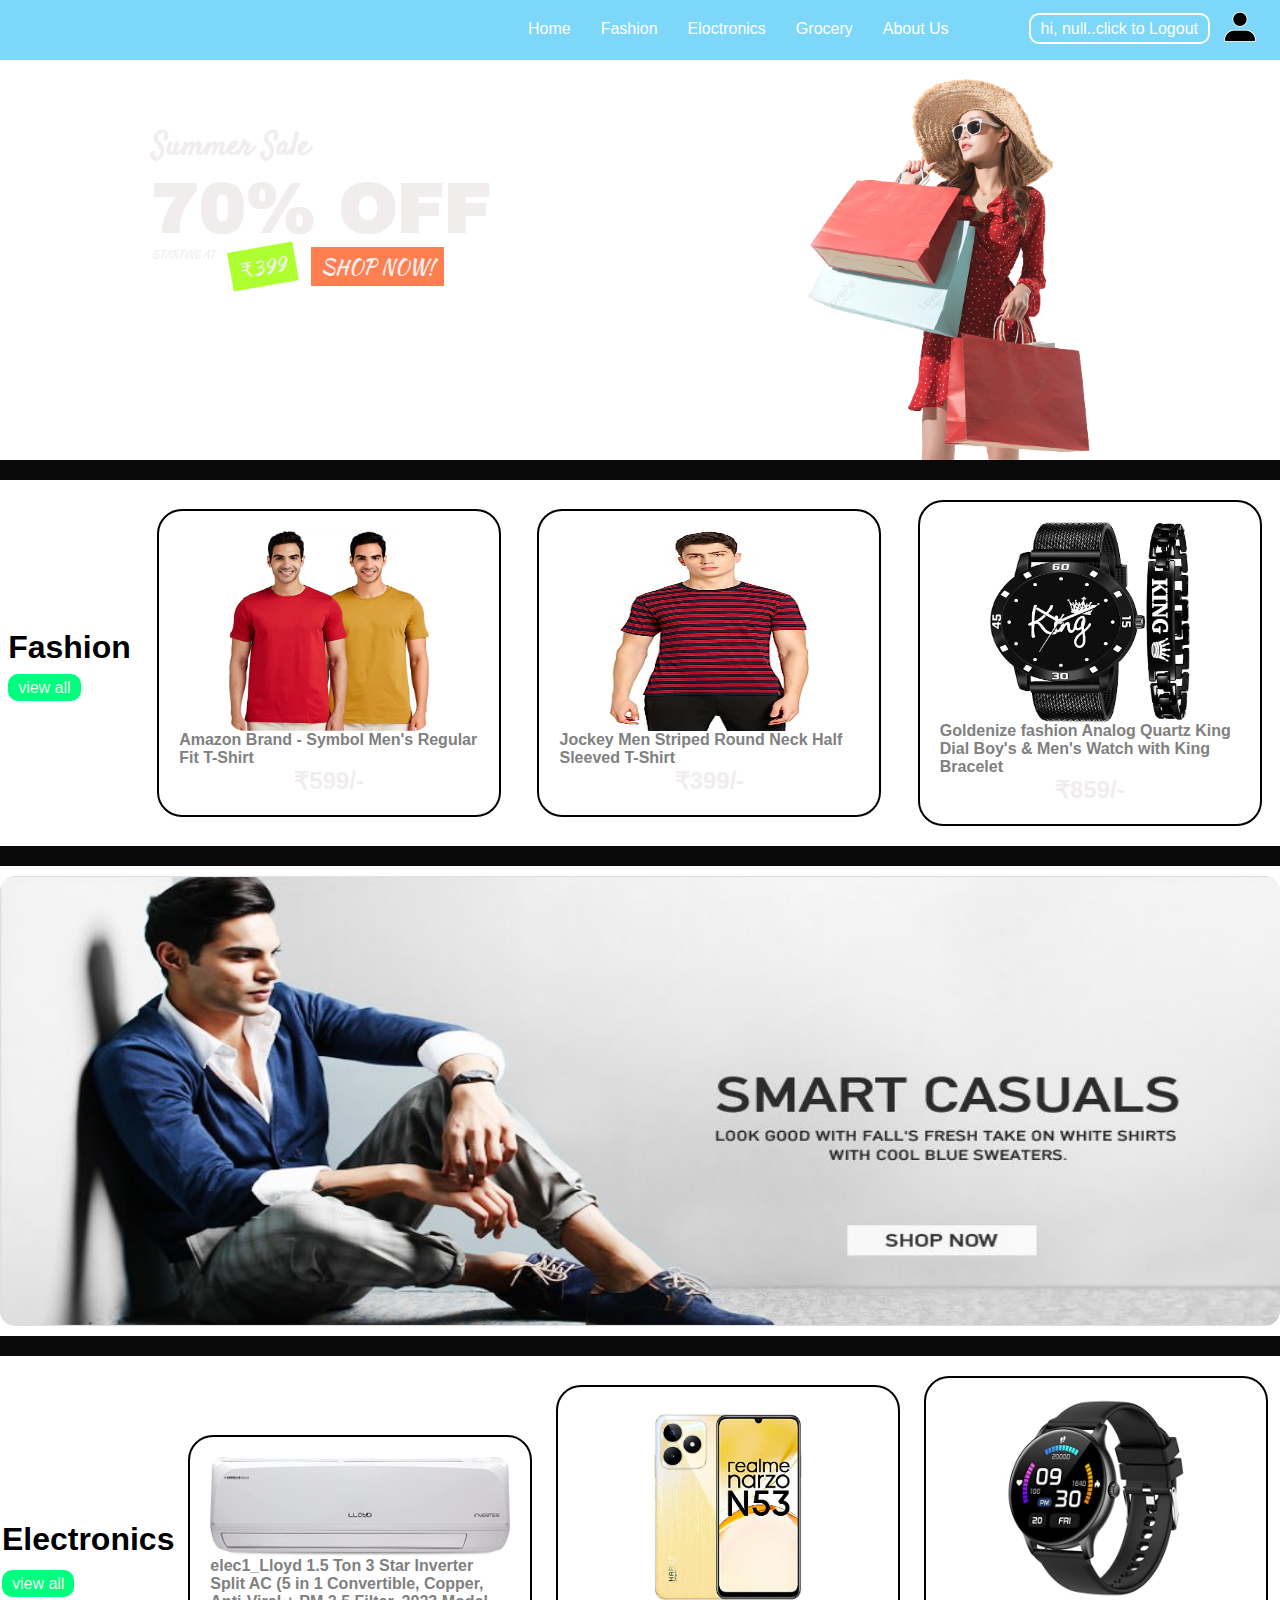
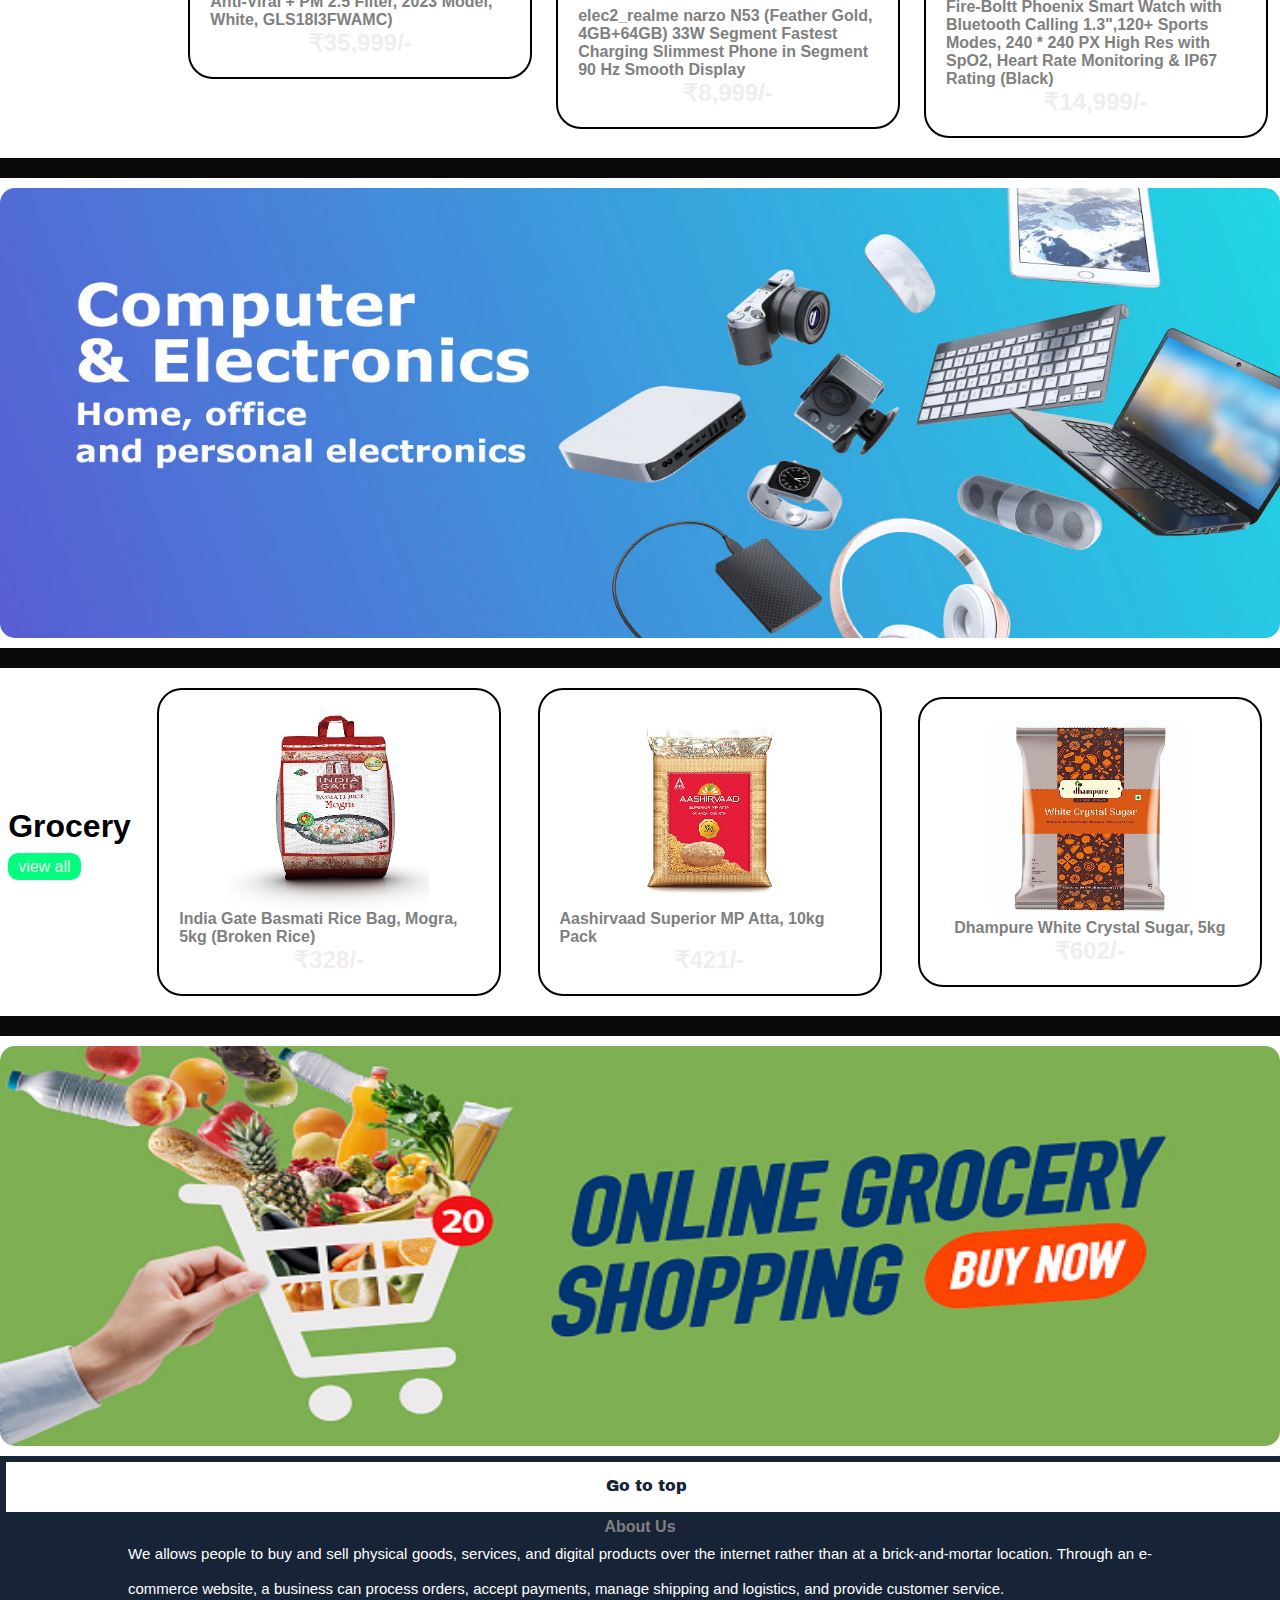
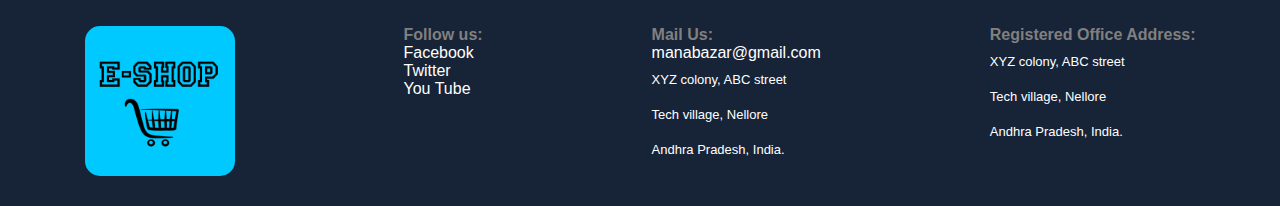
<file: Problem 2/Problem 2/index.html>
<!DOCTYPE html>
<html lang="en">
<head>
    <meta charset="UTF-8">
    <meta http-equiv="X-UA-Compatible" content="IE=edge">
    <meta name="viewport" content="width=device-width, initial-scale=1.0">
    <link rel="stylesheet" href="Ecommerce.css">
    <link rel="icon" href="E-shop logo.jpg">
    <title><E-shop></E-shop>r</title>
    <!-- <script>
        document.addEventListener("contextmenu", (event) => {
            alert("Right click disable")
           event.preventDefault();
        });
     </script> -->
</head>
<body>
    <nav id="nav-bar" class="navbar">
        
        <h3><a href="./index.html"><E-shop></E-shop></a></h3>
        <ul>
            <li><a href="./index.html">Home</a></li>
            <li><a href="./fashon.html">Fashion</a></li>
            <li><a href="./electronins.html">Eloctronics</a></li>
            <li><a href="./grocery.html">Grocery</a></li>
            <li><a href="#about-us">About Us</a></li>
            <li><a href="signup.html" class="login" id="login">Login | sign up</a></li>
            <li><img src="./assert/wired-lineal-21-avatar.gif" alt="" height="50px" width="50px" class="icon"></li>
        </ul>
   
    </nav>

    <div class="popup" id="popup">
        <h2>please Login here</h2>
        <h4>New customer : <br> create account/Sign up </h4>
    </div>
    
    <div class="main">
       <div class="content">
        <h5 class="heading">Summer Sale</h5>
        <h2 class="off">70% OFF</h2>
            <div>
            <p >STARTING AT</p>
            <p class="price">₹399</p>
            <p class="shopnow">SHOP NOW!</p>
            </div>
       </div>
       <img src="./assert/girl-removebg-preview.png" alt="">
    </div>

    <a href="./fashon.html" target="_blank">
        <div class="container">
            <div>
                <h1>Fashion</h1>
                <span>view all</span>
            </div>
            
            <div class="card">
                <img src="./assert/fashon1.webp" alt="" height="200px" width="200px">
                <h4>Amazon Brand - Symbol Men's Regular Fit T-Shirt</h4>
                <h2>₹599/-</h2>
            </div>
            <div class="card">
                <img src="./assert/fashon2.jpg" alt="" height="200px" width="200px">
                <h4>Jockey Men Striped Round Neck Half Sleeved T-Shirt</h4>
                <h2>₹399/-</h2>
            </div>
            <div class="card">
                <img src="./assert/Goldenize fashion Analog Quartz King Dial Boy's & Men's Watch with King Bracelet.jpg" alt="" height="200px" width="200px">
                <h4>Goldenize fashion Analog Quartz King Dial Boy's & Men's Watch with King Bracelet</h4>
                <h2>₹859/-</h2>
            </div>
        </div>
    </a>
   <a href="./fashon.html">
    <div class="container">
        <img src="./assert/fashion banner1.jpg" alt="" width="100%" height="450px">
    </div>
   </a>
    
    <a href="./electronins.html" target="_blank">
        <div class="container">
            <div>
                <h1>Electronics</h1>
                <span>view all</span>
            </div>
            <div class="card">
                <img src="./assert/elec1_Lloyd 1.5 Ton 3 Star Inverter Split AC (5 in 1 Convertible, Copper, Anti-Viral + PM 2.5 Filter, 2023 Model, White, GLS18I3FWAMC).jpg" alt="" height="100px" width="300px">
                <h4>elec1_Lloyd 1.5 Ton 3 Star Inverter Split AC (5 in 1 Convertible, Copper, Anti-Viral + PM 2.5 Filter, 2023 Model, White, GLS18I3FWAMC)</h4>
                <h2>₹35,999/-</h2>
            </div>
            <div class="card">
                <img src="./assert/elec2_realme narzo N53 (Feather Gold, 4GB+64GB) 33W Segment Fastest Charging Slimmest Phone in Segment  90 Hz Smooth Display.jpg" alt="" height="200px" width="200px">
                <h4>elec2_realme narzo N53 (Feather Gold, 4GB+64GB) 33W Segment Fastest Charging Slimmest Phone in Segment  90 Hz Smooth Display</h4>
                <h2>₹8,999/-</h2>
            </div>
            <div class="card">
                <img src="./assert/elec3.jpg" alt="" height="200px" width="200px">
                <h4>Fire-Boltt Phoenix Smart Watch with Bluetooth Calling 1.3",120+ Sports Modes, 240 * 240 PX High Res with SpO2, Heart Rate Monitoring & IP67 Rating (Black)</h4>
                <h2>₹14,999/-</h2>
            </div>
        </div>
    </a>
    <a href="./electronins.html">
        <div class="container">
            <img src="./assert/electronic banner1.webp" alt="" width="100%" height="450px">
        </div>
    </a>

    
    <a href="./grocery.html" target="_blank">
        <div class="container">
            <div>
                <h1>Grocery</h1>
                <span>view all</span>
            </div>
            <div class="card">
                <img src="./assert/gro1_India Gate Basmati Rice Bag, Mogra, 5kg (Broken Rice).jpg" alt="" height="200px" width="200px">
                <h4>India Gate Basmati Rice Bag, Mogra, 5kg (Broken Rice)</h4>
                
             <h2>₹328/-</h2>
            </div>
            <div class="card">
                <img src="./assert/gro2_Aashirvaad Superior MP Atta, 10kg Pack.jpg" alt="" height="200px" width="200px">
                <h4>Aashirvaad Superior MP Atta, 10kg Pack</h4>
                <h2>₹421/-</h2> 
            </div>
            <div class="card">
                <img src="./assert/gro3_Dhampure White Crystal Sugar, 5kg.jpg" alt="" height="200px" width="200px">
                <h4>Dhampure White Crystal Sugar, 5kg</h4>
                <h2>₹602/-</h2>
            </div>
        </div>
    </a>
    <a href="./grocery.html">
        <div class="container">
            <img src="./assert/grocery banner1.jpg" alt="" width="100%" height="400px">
        </div>
    </a>

    <footer id="about-us">
        <div class="top">
        <a href="./index.html">Go to top</a>
     </div>
        <div class="aboutus">
            <h4>About Us</h4>
            <p>We allows people to buy and sell physical goods, services, and digital products over the internet rather than at a brick-and-mortar location.
                 Through an e-commerce website, a business can process orders,
                  accept payments, manage shipping and logistics, and provide customer service.</p>
        </div>
        <div class="footer">
            <div>
                <img src="E-shop logo.jpg" alt="" height="150px" width="150px">
            </div>
            <div class="social">
                <h4>Follow us:</h4>
            <ul>
                <li><a href="@">Facebook</a></li>
                <li><a href="@">Twitter</a></li>
                <li><a href="@">You Tube</a></li>
            </ul>
            </div>
            <div class="mailus">
                <h4>Mail Us:</h4>
                <a href="@">manabazar@gmail.com</a>
                <p>
                    XYZ colony, ABC street<br>
                    Tech village, Nellore<br>
                    Andhra Pradesh, India.
                </p>
            </div>
            <div class="address">
                <h4>Registered Office Address:</h4>
                <p>
                    XYZ colony, ABC street<br>
                    Tech village, Nellore<br>
                    Andhra Pradesh, India.
                </p>
            </div>
        </div>
    </footer>

    <!-- ----------------for index verification--------------- -->
    <script>
        var username = localStorage.getItem("username");
        if(username==="null"){
            document.getElementById("login").innerHTML = "Login | sign up";
        document.getElementById("popup").style.display = "block";
        
        }
        else{
            document.getElementById("login").innerHTML = `hi, ${username}..click to Logout`;
        document.getElementById("popup").style.display = "none";
        document.getElementById("login").onclick=()=>{
            localStorage.setItem("username",null);
            window.location.reload();
            window.location.reload();
            
        }
        }
    </script>
    <!-- ---------------------------------------------------------------- -->
</body>
</html>
</file>
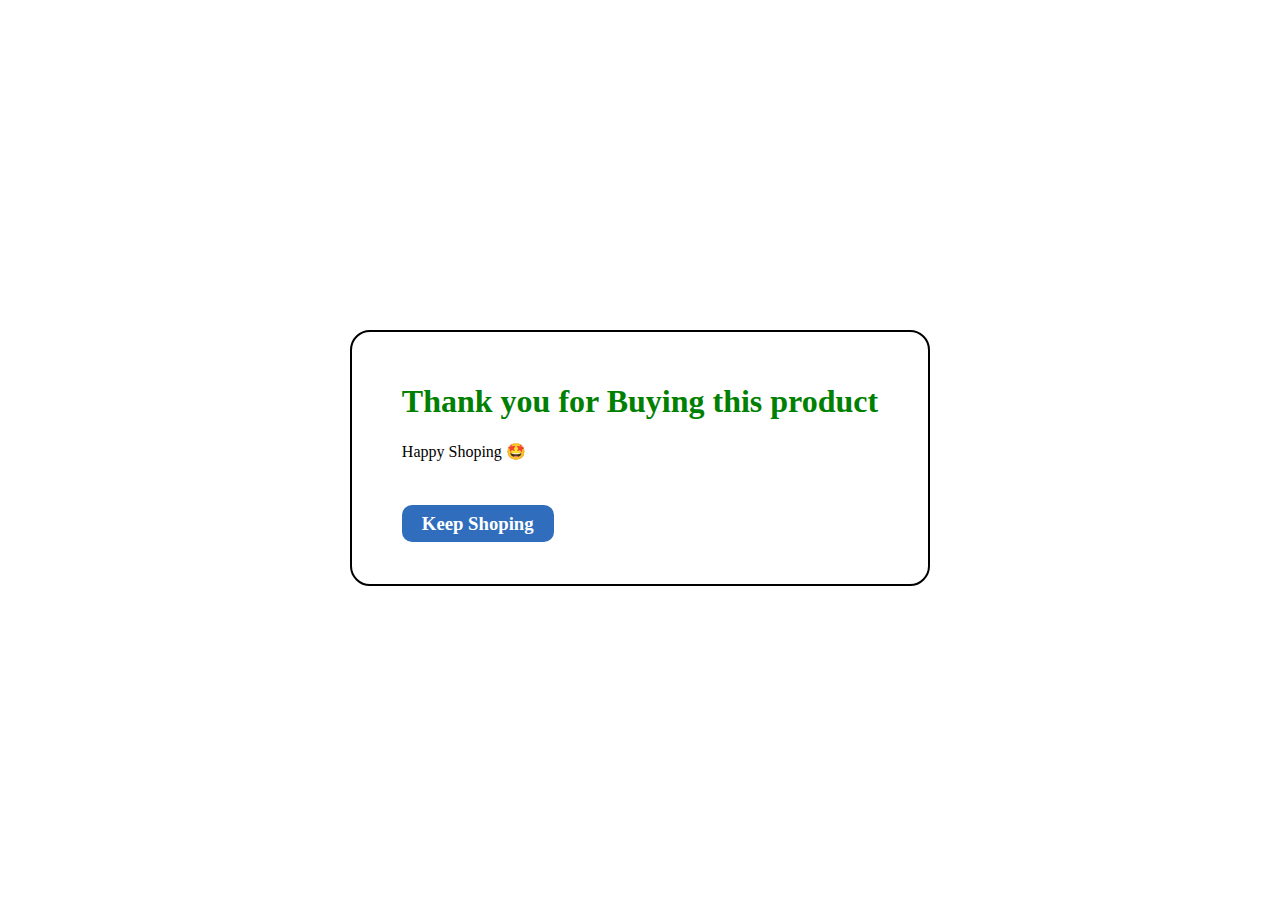
<file: Problem 2/Problem 2/buypage.html>
<!DOCTYPE html>
<html lang="en">
<head>
    <meta charset="UTF-8">
    <meta name="viewport" content="width=device-width, initial-scale=1.0">
    <title>Buy list Page</title>
    <style>
        .body{
            height: 100vh;
        }
        .info{
        height: 100vh;
          display: flex;
          justify-content: center;
          align-items: center;
          
        }
        .content{
            padding: 30px 50px;
            border-radius: 20px;
            border:2px solid black;
        }
        h1{
            color: green;
        }
        a{
            text-decoration: none;
            padding:8px 20px;
            background-color:#004badcf;
            color: white;
            border-radius: 10px;

        }
        a:hover{
            background-color: #004aad;
        }

    </style>
</head>
<body>
<div class="info">
   <div class="content">
        <h1>Thank you for Buying this product</h1>
        <p>Happy Shoping 🤩</p><br>
        <h3><a href="./index.html">Keep Shoping</a></h3>
   </div>
</div>
</body>
</html>
</file>
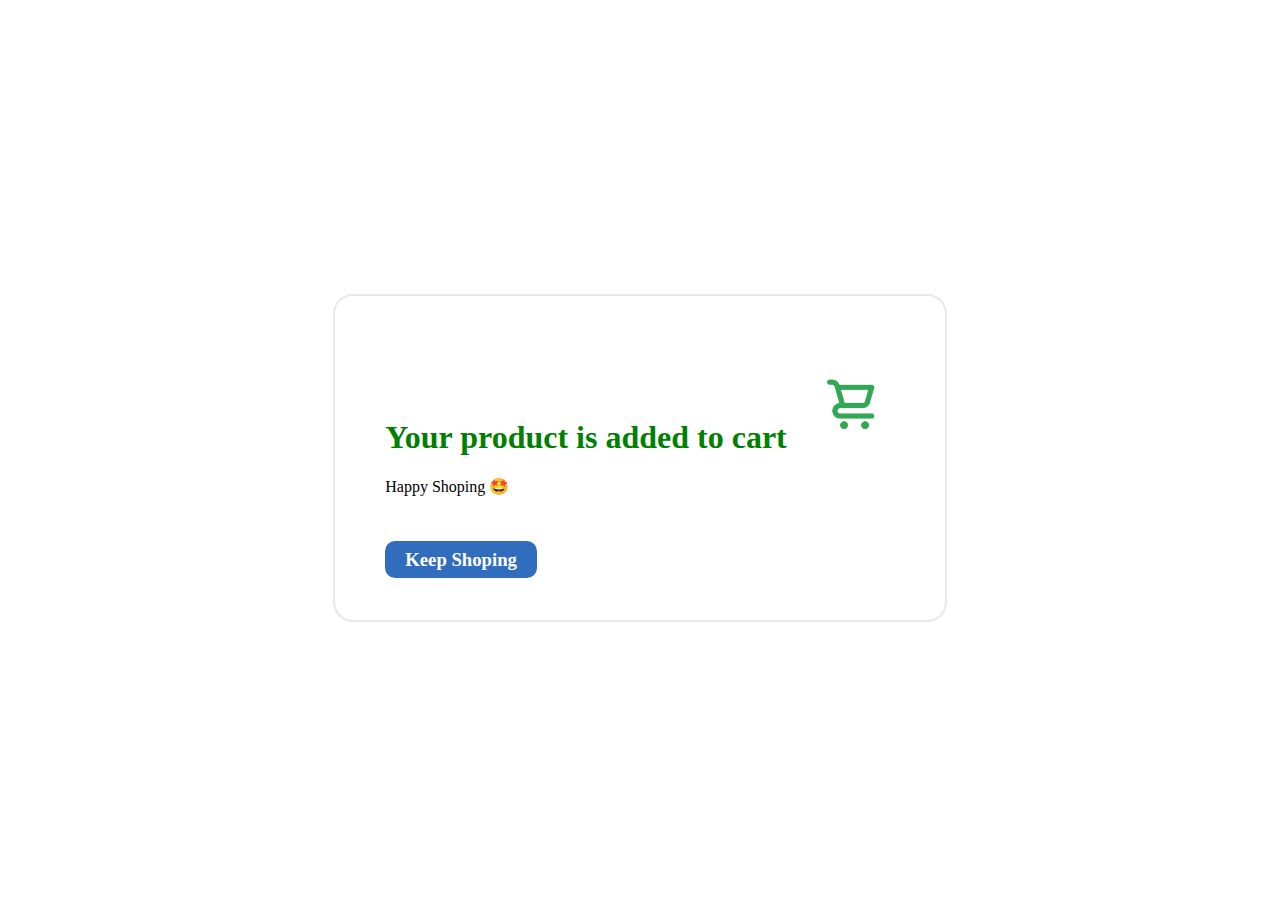
<file: Problem 2/Problem 2/cartpage.html>
<!DOCTYPE html>
<html lang="en">
<head>
    <meta charset="UTF-8">
    <meta name="viewport" content="width=device-width, initial-scale=1.0">
    <title>Cart Page</title>
    <style>
        .body{
            height: 100vh;
        }
        .info{
        height: 100vh;
          display: flex;
          justify-content: center;
          align-items: center;
          
        }
        .content{
            padding: 30px 50px;
            border-radius: 20px;
            border:2px solid rgb(234, 231, 231);
        }
        h1{
            color: green;
        }
        a{
            text-decoration: none;
            padding:8px 20px;
            background-color:#004badcf;
            color: white;
            border-radius: 10px;

        }
        a:hover{
            background-color: #004aad;
        }

    </style>
</head>
<body>
<div class="info">
   <div class="content">
        <h1>Your product is added to cart <img src="./assert/Cart.gif" alt="" height="100p" width="100px"></h1>
        
        <p>Happy Shoping 🤩</p><br>
        <h3><a href="./index.html">Keep Shoping</a></h3>
   </div>
</div>
</body>
</html>
</file>
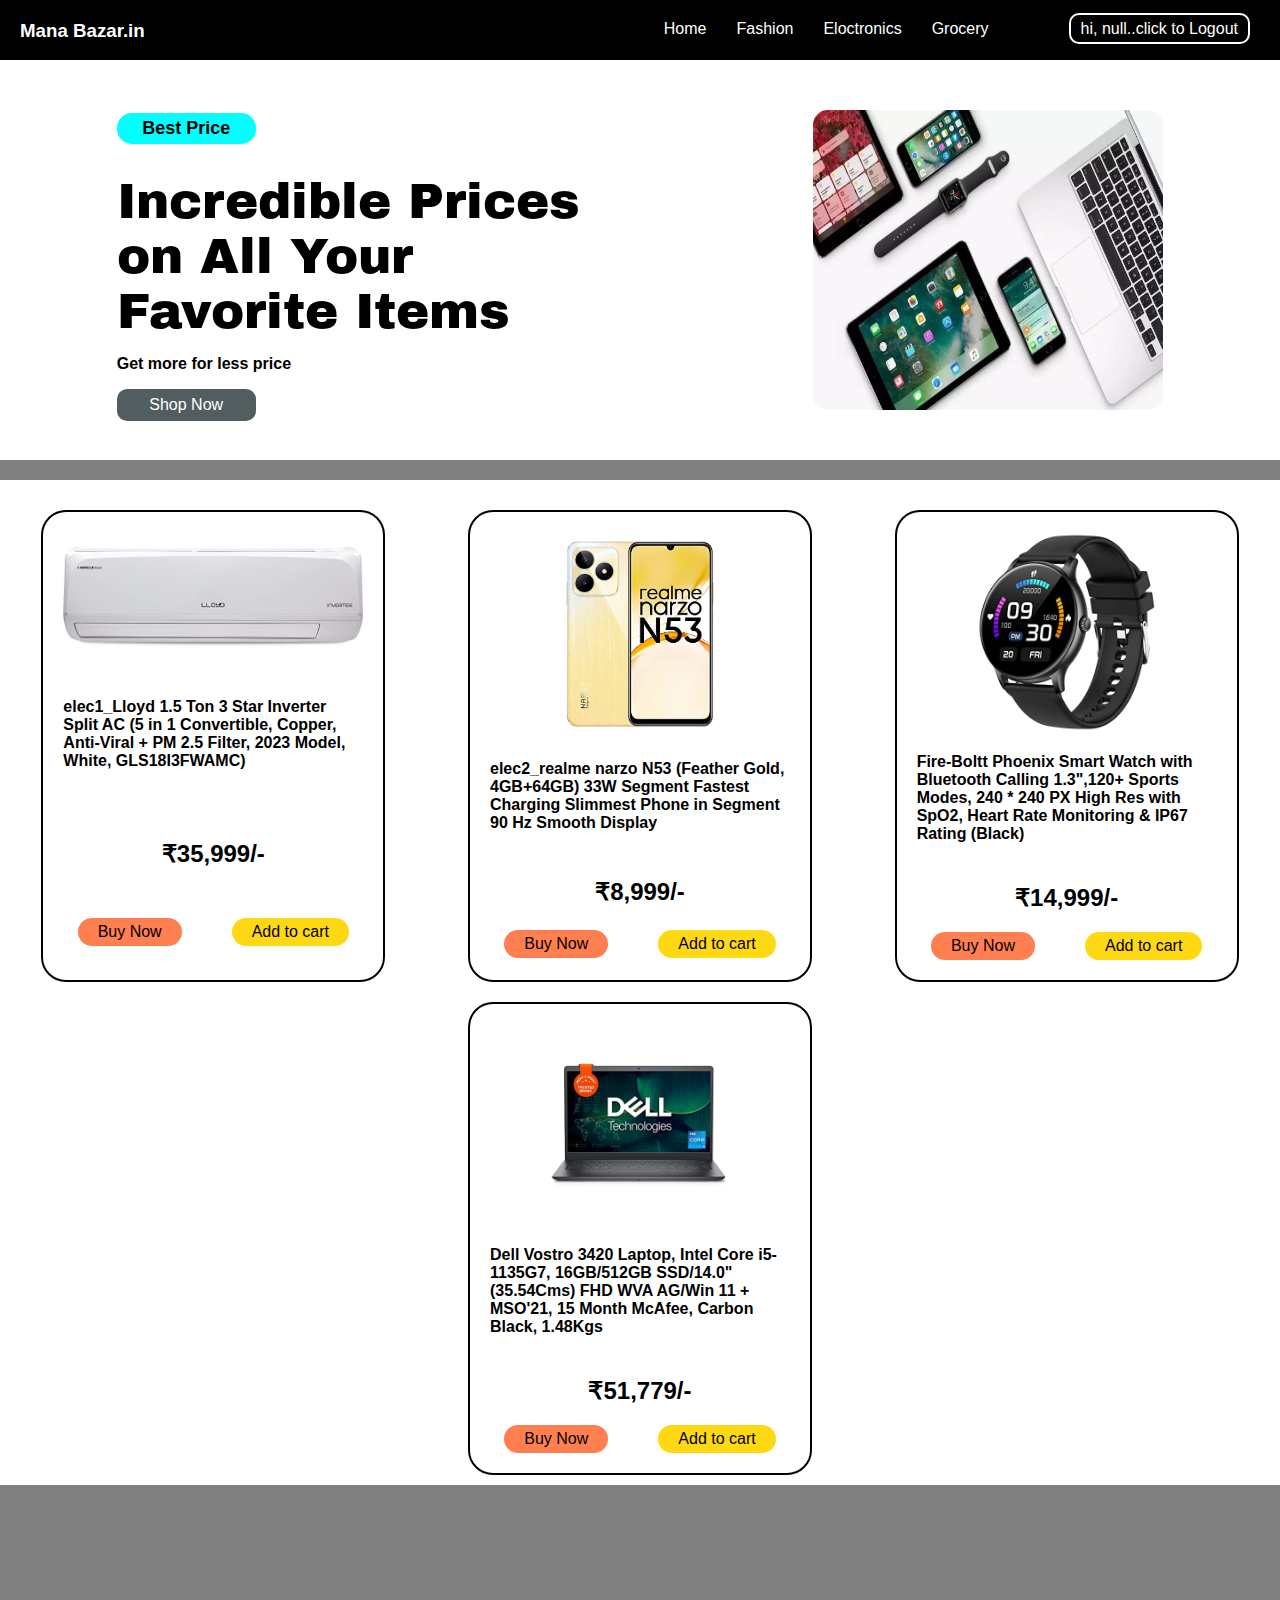
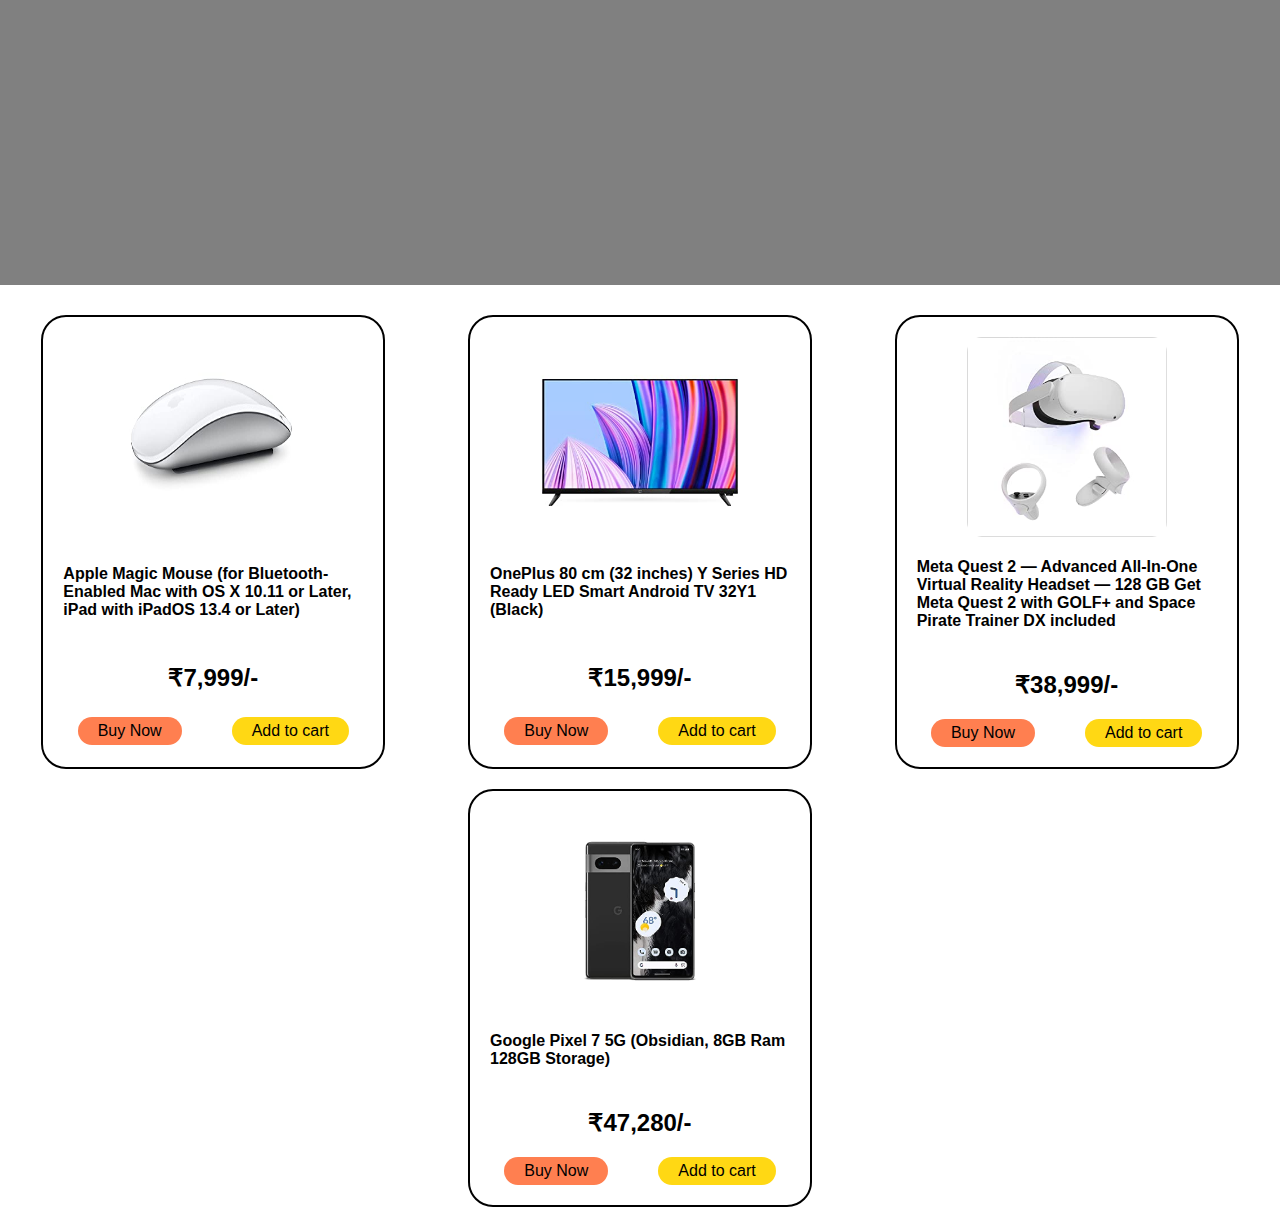
<file: Problem 2/Problem 2/electronins.html>
<!DOCTYPE html>
<html lang="en">
<head>
    <meta charset="UTF-8">
    <meta http-equiv="X-UA-Compatible" content="IE=edge">
    <meta name="viewport" content="width=device-width, initial-scale=1.0">
    <link rel="icon" href="./mana bazar logo crop.png">
    <title>Electronics</title>
    <style>
        @import url('https://fonts.googleapis.com/css2?family=Archivo+Black&family=Courgette&family=Kaushan+Script&family=Satisfy&display=swap');

        body{
            margin: 0;
            padding: 0;
            background-color: gray;
            padding-top:60px;
            font-family:'Lucida Sans', 'Lucida Sans Regular', 'Lucida Grande', 'Lucida Sans Unicode', Geneva, Verdana, sans-serif;
        }
        .navbar{
    height: 60px;
    background-color: black;
    display: flex;
    justify-content: space-between;
    position:fixed;
    top: 0;
    width: 100%;
    z-index: 9999;
    
}
h3{
    margin-top: 20px;
    margin-left: 20px;
}


.navbar ul{
    margin-top: 20px;
    display: flex;
    margin-right: 30px;
}
.navbar ul li{
    list-style-type: none;
    margin-left: 30px;
}
.login{
    margin-left: 50px;
    padding: 5px 10px;
    border: 2px solid white;
    border-radius: 10px;
}
.login:hover{
    color: black;
    background-color: white;
    transition: ease .5s;
}
a{
    text-decoration: none;
    color: white;
}
        .title{
            height: 400px;
            width: 100%;
            background-color: white;
            margin-bottom: 20px;
            display: flex;
            justify-content: space-around;
            align-items: center;
        }
        h5{
            font-size: large;
            padding: 5px 0px;
            background-color: aqua;
           margin-right: 70%;
           text-align: center;
           border-radius: 15px;
        }
        .heading{
            font-family:'Archivo Black', sans-serif;
            font-size: 50px;
            animation: main 1s ease;
            margin: 0;
        }
        .discription{
        font-family: 'Gill Sans', 'Gill Sans MT', Calibri, 'Trebuchet MS', sans-serif;
        font-weight: bold;
        animation: main 1s ease 200ms;
       }
       .shopnow{
        padding: 7px 10px;
        background-color: #525D5F;
        margin-right: 70%;
        text-align: center;
        color: white;
        border-radius: 10px;
        animation: main 1s ease 300ms;
       }
       .title img{
        animation: image 1s alternate;
       }
    .electronics{
        padding-top: 20px;
   display: flex;
   flex-wrap: wrap;
    justify-content: space-around;
    background-color: white;

        }
        .card{
            margin: 10px;
            padding: 20px;
            width: 300px;
            display: flex;
            flex-wrap: wrap;
            flex-direction: column;
            justify-content:space-around;
            align-items: center;
            height: auto;
            border: 2px solid black;
            border-radius: 25px;
        }
        .card:hover{
            transform: translateY(-15px);
            transition:ease .5s;
            box-shadow: 10px 10px 10px gray;
        }
        .buttons{
           display: flex;
           gap :50px
        }
        .buttons a{
            color: black;
            text-align: center;
            padding: 5px 20px;
            border-radius: 15px;
        }
        .buynow{
            background-color: coral;
        }
        .addtocart{
            background-color: #FFD814;
        }
        img{
            border-radius: 15px;
        }
        .container{
            height: 400px;
            width: 100%;
            background-color:gray;
            animation: banner 5s step-start infinite ;
        }
        @keyframes main {
    from{
        transform: translateX(-50px);
        opacity: 0;
    }
    to{
        transform: translateX(0px);
        opacity: 1;
    }
}
@keyframes image {
    from{
        transform: translateX(50px);
        opacity: 0;
    }
    to{
        transform: translateX(0px);
        opacity: 1;
    }
}
@keyframes banner {
    0%{
        background-image: url('./assert/electronic\ banner1.webp');
        background-repeat: no-repeat;
        background-size:cover;
    }
    25%{
        background-image: url('./assert/electronic\ banner6.jpg');
        background-repeat: no-repeat;
        background-size: cover;
    }
    50%{
        background-image: url('./assert/electronic\ banner5.jpg');
        background-repeat: no-repeat;
        background-size: cover;
    }
    75%{
        background-image: url('./assert/electronic\ banner6.jpg');
        background-repeat: no-repeat;
        background-size: cover;
    }
    100%{
        background-image: url('./assert/electronic\ banner1.webp');
        background-repeat: no-repeat;
        background-size:cover;
    }
}
    </style>
</head>
<body>
    <nav class="navbar">
        
        <h3><a href="./index.html">Mana Bazar.in</a></h3>
        <ul>
            <li><a href="./index.html">Home</a></li>
            <li><a href="./fashon.html">Fashion</a></li>
            <li><a href="./electronins.html">Eloctronics</a></li>
            <li><a href="./grocery.html">Grocery</a></li>
            <li><a href="signup.html" class="login" id="login">Login | sign up</a></li>
            
        </ul>
    </nav>
    <div class="title">
        <div class="content">
            <h5>Best Price</h5>
            <p class="heading">Incredible Prices <br>on All Your <br>Favorite Items</p>
            <p class="discription">Get more for less price</p>
            <p class="shopnow">Shop Now</p>
        </div>
        <img src="./assert/electronics image.webp" alt="" height="300px" width="350px">
    </div>
    <div class="electronics">
        <div class="card">
            <img src="./assert/elec1_Lloyd 1.5 Ton 3 Star Inverter Split AC (5 in 1 Convertible, Copper, Anti-Viral + PM 2.5 Filter, 2023 Model, White, GLS18I3FWAMC).jpg" alt="" height="100px" width="300px">
            <h4>elec1_Lloyd 1.5 Ton 3 Star Inverter Split AC (5 in 1 Convertible, Copper, Anti-Viral + PM 2.5 Filter, 2023 Model, White, GLS18I3FWAMC)</h4>
            <h2>₹35,999/-</h2>
            <div class="buttons">
                <a href="./buypage.html" class="buynow">Buy Now</a>
                <a href="./cartpage.html" class="addtocart">Add to cart</a>
            </div>
        </div>
        <div class="card">
            <img src="./assert/elec2_realme narzo N53 (Feather Gold, 4GB+64GB) 33W Segment Fastest Charging Slimmest Phone in Segment  90 Hz Smooth Display.jpg" alt="" height="200px" width="200px">
            <h4>elec2_realme narzo N53 (Feather Gold, 4GB+64GB) 33W Segment Fastest Charging Slimmest Phone in Segment  90 Hz Smooth Display</h4>
            <h2>₹8,999/-</h2>
            <div class="buttons">
                <a href="./buypage.html" class="buynow">Buy Now</a>
                <a href="./cartpage.html" class="addtocart">Add to cart</a>
            </div>
        </div>
        <div class="card">
            <img src="./assert/elec3.jpg" alt="" height="200px" width="200px">
            <h4>Fire-Boltt Phoenix Smart Watch with Bluetooth Calling 1.3",120+ Sports Modes, 240 * 240 PX High Res with SpO2, Heart Rate Monitoring & IP67 Rating (Black)</h4>
            <h2>₹14,999/-</h2>
            <div class="buttons">
                <a href="./buypage.html" class="buynow">Buy Now</a>
                <a href="./cartpage.html" class="addtocart">Add to cart</a>
            </div>
        </div>
        <div class="card">
            <img src="./assert/elec4.jpg" alt="" height="200px" width="200px">
            <h4>Dell Vostro 3420 Laptop, Intel Core i5-1135G7, 16GB/512GB SSD/14.0" (35.54Cms) FHD WVA AG/Win 11 + MSO'21, 15 Month McAfee, Carbon Black, 1.48Kgs</h4>
            <h2>₹51,779/-</h2>
            <div class="buttons">
                <a href="./buypage.html" class="buynow">Buy Now</a>
                <a href="./cartpage.html" class="addtocart">Add to cart</a>
            </div>
        </div>
    </div>
        <div class="container">
        
        </div>
        <div class="electronics">
        
        <div class="card">
            <img src="./assert/elec5_Apple Magic Mouse (for Bluetooth-Enabled Mac with OS X 10.11 or Later, iPad with iPadOS 13.4 or Later).jpg" alt="" height="200px" width="200px">
            <h4>Apple Magic Mouse (for Bluetooth-Enabled Mac with OS X 10.11 or Later, iPad with iPadOS 13.4 or Later)</h4>
            <h2>₹7,999/-</h2>
            <div class="buttons">
                <a href="./buypage.html" class="buynow">Buy Now</a>
                <a href="./cartpage.html" class="addtocart">Add to cart</a>
            </div>
        </div>
        <div class="card">
            <img src="./assert/elec6_OnePlus 80 cm (32 inches) Y Series HD Ready LED Smart Android TV 32Y1 (Black).jpg" alt="" height="200px" width="200px">
            <h4>OnePlus 80 cm (32 inches) Y Series HD Ready LED Smart Android TV 32Y1 (Black)</h4>
            <h2>₹15,999/-</h2>
            <div class="buttons">
                <a href="./buypage.html" class="buynow">Buy Now</a>
                <a href="./cartpage.html" class="addtocart">Add to cart</a>
            </div>
        </div>
        <div class="card">
            <img src="./assert/elec7_Meta Quest 2 — Advanced All-In-One Virtual Reality Headset — 128 GB Get Meta Quest 2 with GOLF+ and Space Pirate Trainer DX included.jpg" alt="" height="200px" width="200px">
            <h4>Meta Quest 2 — Advanced All-In-One Virtual Reality Headset — 128 GB Get Meta Quest 2 with GOLF+ and Space Pirate Trainer DX included</h4>
            <h2>₹38,999/-</h2>
            <div class="buttons">
                <a href="./buypage.html" class="buynow">Buy Now</a>
                <a href="./cartpage.html" class="addtocart">Add to cart</a>
            </div>
        </div>
        <div class="card">
            <img src="./assert/elec8_Google Pixel 7 5G (Obsidian, 8GB Ram 128GB Storage).jpg" alt="" height="200px" width="200px">
            <h4>Google Pixel 7 5G (Obsidian, 8GB Ram 128GB Storage)</h4>
            <h2>₹47,280/-</h2>
            <div class="buttons">
                <a href="./buypage.html" class="buynow">Buy Now</a>
                <a href="./cartpage.html" class="addtocart">Add to cart</a>
            </div>
        </div>
    </div>

    <script>
        
        var username = localStorage.getItem("username");
        if(username==='null'){
            document.getElementById("login").innerHTML = "Login | sign up";
        document.getElementById("popup").style.display = "block";
        
        }
        else{
            document.getElementById("login").innerHTML = `hi, ${username}..click to Logout`;
        document.getElementById("popup").style.display = "none";
        document.getElementById("login").onclick=()=>{
            localStorage.setItem("username",null);
        window.location.reload();
        }
        }
    </script>
</body>
</html>
</file>
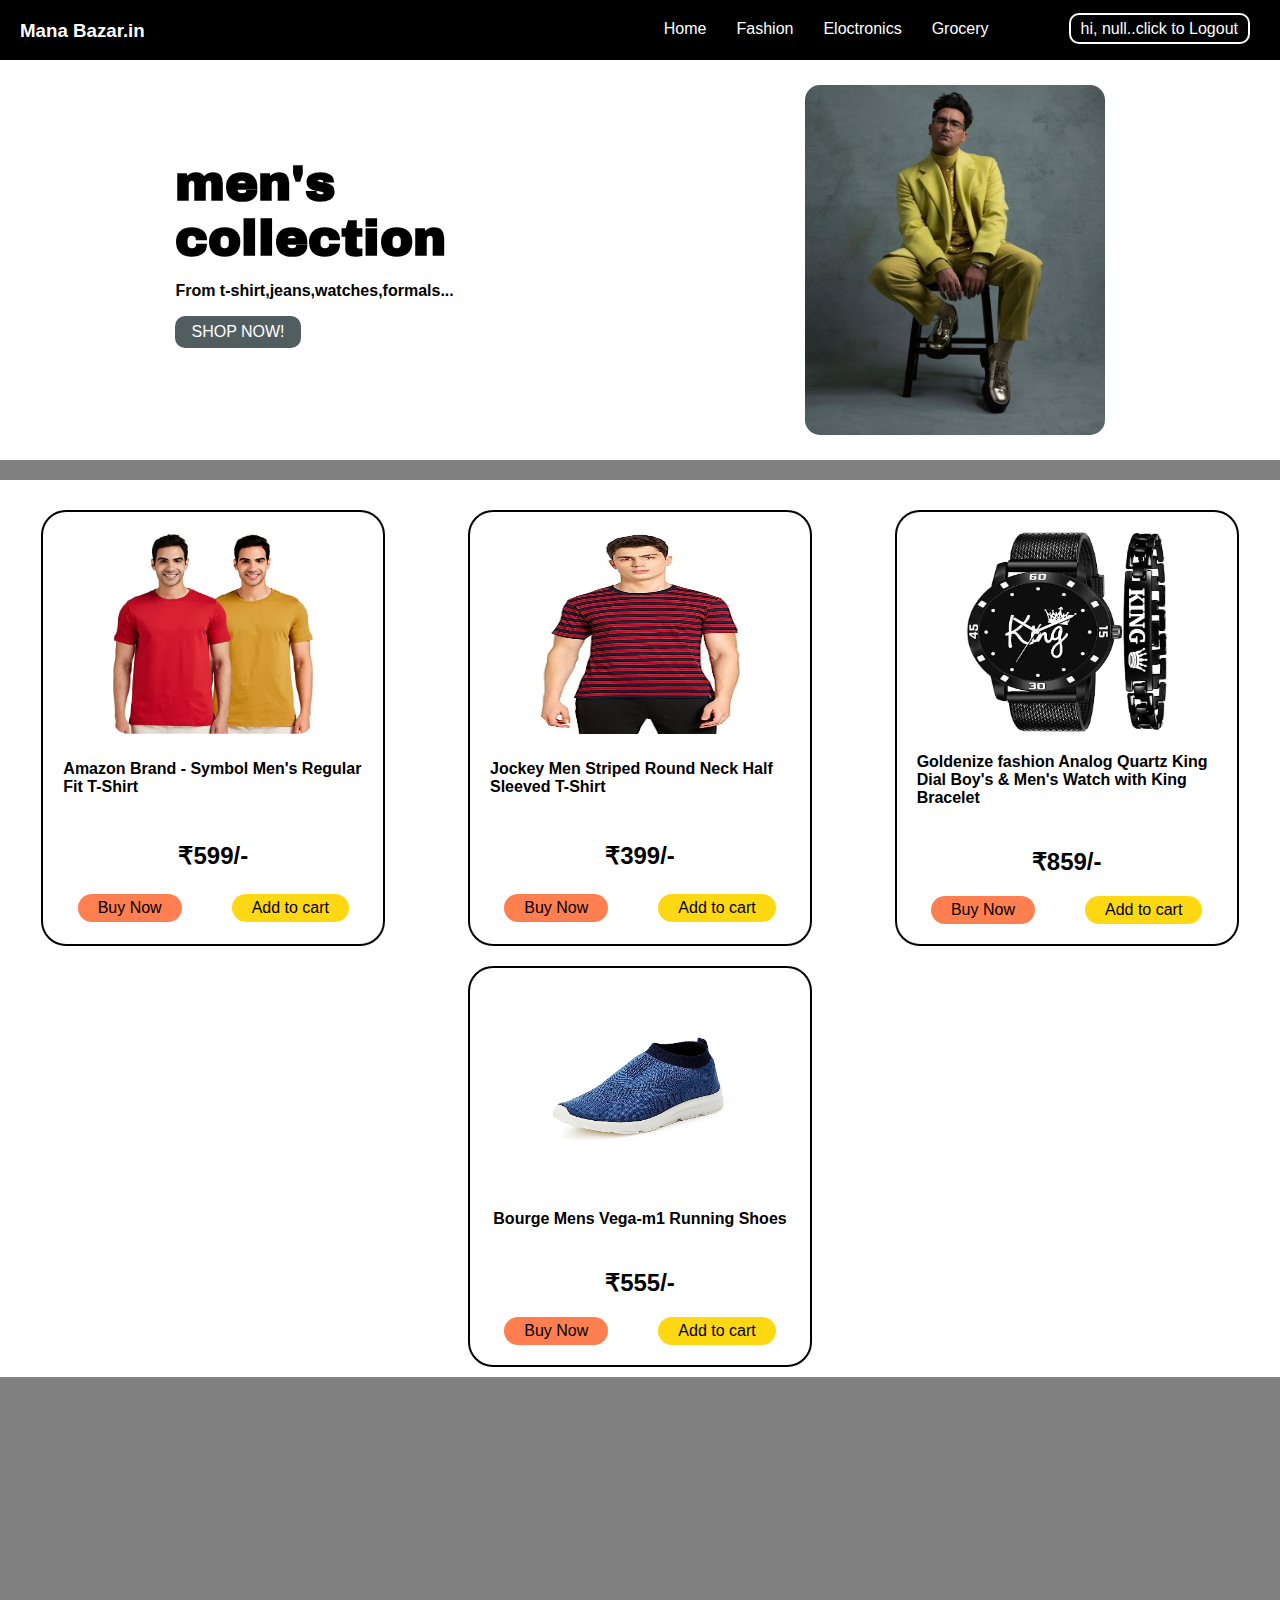
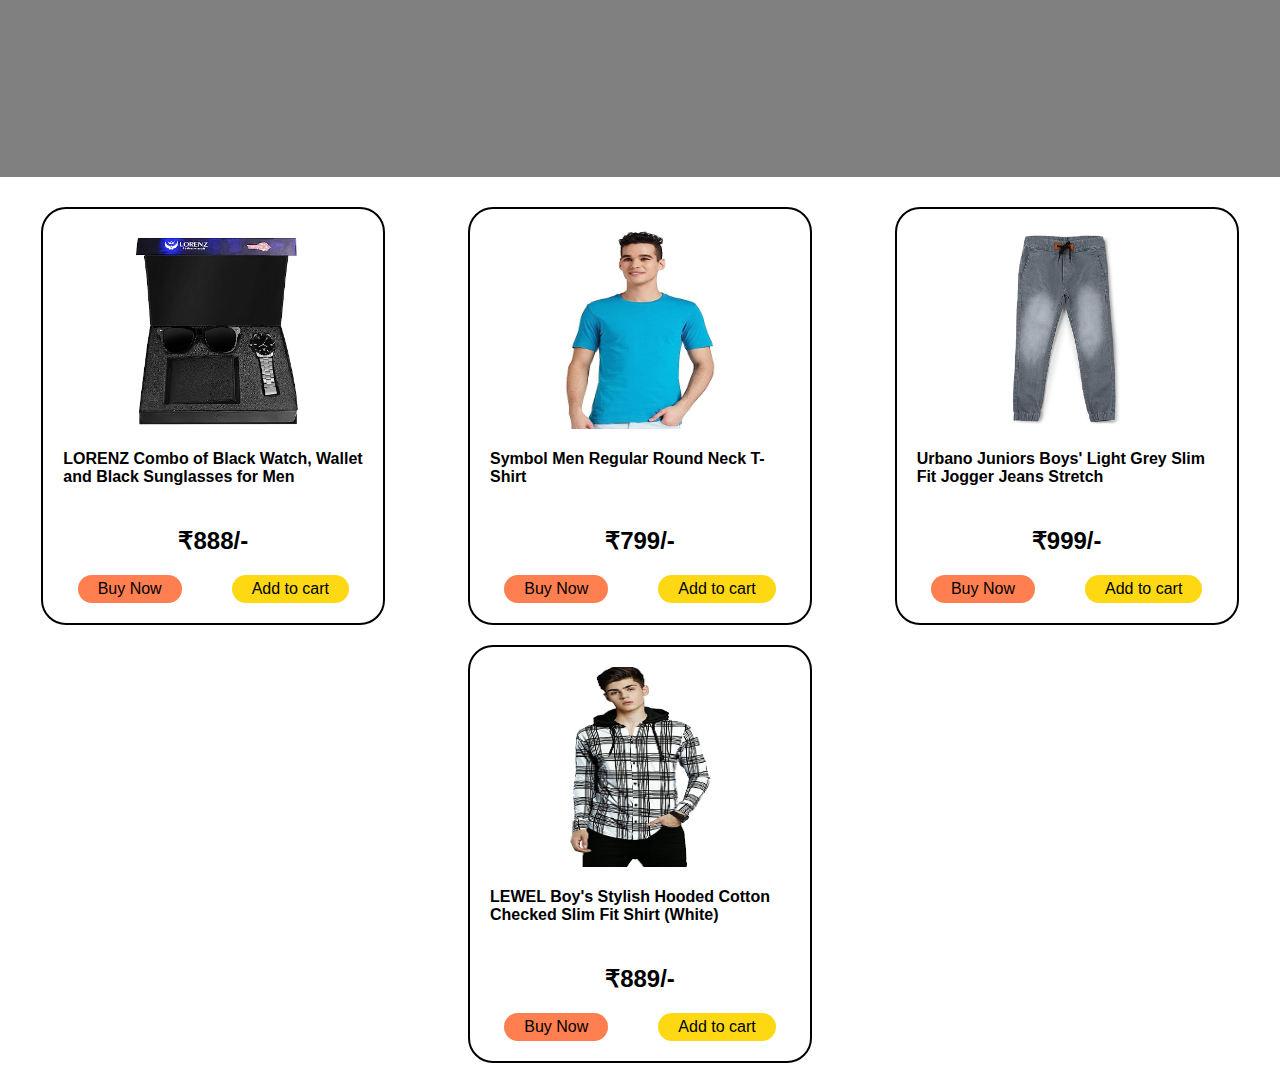
<file: Problem 2/Problem 2/fashon.html>
<!DOCTYPE html>
<html lang="en">
<head>
    <meta charset="UTF-8">
    <meta http-equiv="X-UA-Compatible" content="IE=edge">
    <meta name="viewport" content="width=device-width, initial-scale=1.0">
    <link rel="icon" href="./mana bazar logo crop.png">
    <title>Fashion</title>
    <style>
       
  @import url('https://fonts.googleapis.com/css2?family=Archivo+Black&family=Courgette&family=Kaushan+Script&family=Satisfy&display=swap');

        body{
            background-color: gray;
            margin:0;
            padding:0;
            color: black;
            padding-top:60px;
            font-family:'Lucida Sans', 'Lucida Sans Regular', 'Lucida Grande', 'Lucida Sans Unicode', Geneva, Verdana, sans-serif;
        }
        .navbar{
    height: 60px;
    background-color: black;
    display: flex;
    justify-content: space-between;
    position:fixed;
    top: 0;
    width: 100%;
    z-index: 9999;
    
}
h3{
    margin-top: 20px;
    margin-left: 20px;
}


.navbar ul{
    margin-top: 20px;
    display: flex;
    margin-right: 30px;
}
.navbar ul li{
    list-style-type: none;
    margin-left: 30px;
}
.login{
    margin-left: 50px;
    padding: 5px 10px;
    border: 2px solid white;
    border-radius: 10px;
}
.login:hover{
    color: black;
    background-color: white;
    transition: ease .5s;
}
a{
    text-decoration: none;
    color: white;
}
        .title{
            height: 400px;
            width: 100%;
            background-color: white;
            margin-bottom: 20px;
            display: flex;
            justify-content: space-around;
            align-items: center;
        }
        .content{
            padding-top:0%;
            display: flex;
            flex-direction: column;
            
        }
        .heading{
            font-family:'Archivo Black', sans-serif;
            font-size: 50px;
            animation: main 1s ease;
            margin: 0;
        }
       .discription{
        font-family: 'Gill Sans', 'Gill Sans MT', Calibri, 'Trebuchet MS', sans-serif;
        font-weight: bold;
        animation: main 1s ease 200ms;
       }
       .shopnow{
        text-align: center;
        padding: 7px 10px;
        background-color: #525D5F;
        margin-right: 55%;
        color: white;
        border-radius: 10px;
        animation: main 1s ease 300ms;
       }
       .title img{
        animation: image 1s ease alternate;
       }
        .fashion{
        display: flex;
        flex-wrap: wrap;
        justify-content: space-around;
        background-color: white;
        padding-top: 20px;

        }
        .card{
            margin: 10px;
            padding: 20px;
            width: 300px;
            display: flex;
            flex-wrap: wrap;
            flex-direction: column;
            justify-content:space-around;
            align-items: center;
            height: auto;
            border: 2px solid black;
            border-radius: 25px;
        }
        .buttons{
           display: flex;
           gap :50px
        }
        .buttons a{
            color: black;
            text-align: center;
            padding: 5px 20px;
            border-radius: 15px;
        }
        .buynow{
            background-color: coral;
        }
        .addtocart{
            background-color: #FFD814;
        }
        .card:hover{
            transform: translateY(-15px);
            transition:ease .5s;
            box-shadow: 10px 10px 10px gray;
        }
        
           
        
        img{
            border-radius: 15px;
        }
        .container{
            height: 400px;
            width: 100%;
            background-color:gray;
            animation: banner 5s step-start infinite ;
        }
        @keyframes main {
    from{
        transform: translateX(-50px);
        opacity: 0;
    }
    to{
        transform: translateX(0px);
        opacity: 1;
    }
}
@keyframes image {
    from{
        transform: translateX(50px);
        opacity: 0;
    }
    to{
        transform: translateX(0px);
        opacity: 1;
    }
}
@keyframes banner {
    0%{
        background-image: url('./assert/fashion\ banner2.jpg');
        background-repeat: no-repeat;
        background-size:cover;
    }
    25%{
        background-image: url('./assert/fashion\ banner3.webp');
        background-repeat: no-repeat;
        background-size: cover;
    }
    50%{
        background-image: url('./assert/fashion\ banner4.webp');
        background-repeat: no-repeat;
        background-size: cover;
    }
    75%{
        background-image: url('./assert/fashion\ banner5.webp');
        background-repeat: no-repeat;
        background-size: cover;
    }
    100%{
        background-image: url('./assert/fashion\ banner2.jpg');
        background-repeat: no-repeat;
        background-size:cover;
    }
}
    </style>
</head>
<body>
    <nav class="navbar">
        
        <h3><a href="./index.html">Mana Bazar.in</a></h3>
        <ul>
            <li><a href="./index.html">Home</a></li>
            <li><a href="./fashon.html">Fashion</a></li>
            <li><a href="./electronins.html">Eloctronics</a></li>
            <li><a href="./grocery.html">Grocery</a></li>
            <li><a href="signup.html" class="login" id="login">Login | sign up</a></li>
            
        </ul>
    </nav>
    <div class="title">
        <div class="content">
            <h5 class="heading">men's <br>collection</h5>
                <div>
                <p class="discription">From t-shirt,jeans,watches,formals...</p>
                <p class="shopnow">SHOP NOW!</p>
                </div>
        </div>
        <img src="./assert/boy.jpg" alt="" height="350px" width="300px">
    </div>
    <div class="fashion">
        <div class="card">
            <img src="./assert/fashon1.webp" alt="" height="200px" width="200px">
            <h4>Amazon Brand - Symbol Men's Regular Fit T-Shirt</h4>
            <h2>₹599/-</h2>
            <div class="buttons">
                <a href="./buypage.html" class="buynow">Buy Now</a>
                <a href="./cartpage.html" class="addtocart">Add to cart</a>
            </div>
        </div>
        <div class="card">
            <img src="./assert/fashon2.jpg" alt="" height="200px" width="200px">
            <h4>Jockey Men Striped Round Neck Half Sleeved T-Shirt</h4>
            <h2>₹399/-</h2>
            <div class="buttons">
                <a href="./buypage.html" class="buynow">Buy Now</a>
                <a href="./cartpage.html" class="addtocart">Add to cart</a>
            </div>
        </div>
        <div class="card">
            <img src="./assert/Goldenize fashion Analog Quartz King Dial Boy's & Men's Watch with King Bracelet.jpg" alt="" height="200px" width="200px">
            <h4>Goldenize fashion Analog Quartz King Dial Boy's & Men's Watch with King Bracelet</h4>
            <h2>₹859/-</h2>
            <div class="buttons">
                <a href="./buypage.html" class="buynow">Buy Now</a>
                <a href="./cartpage.html" class="addtocart">Add to cart</a>
            </div>
        </div>
        <div class="card">
            <img src="./assert/Bourge Mens Vega-m1 Running Shoes.jpg" alt="" height="200px" width="200px">
            <h4>Bourge Mens Vega-m1 Running Shoes</h4>
            <h2>₹555/-</h2>
            <div class="buttons">
                <a href="./buypage.html" class="buynow">Buy Now</a>
                <a href="./cartpage.html" class="addtocart">Add to cart</a>
            </div>
        </div>
        
    </div>


    <div class="container">
        
    </div>


    <div class="fashion">
        <div class="card">
            <img src="./assert/fashon5_LORENZ Combo of Black Watch, Wallet and Black Sunglasses for Men.jpg" alt="" height="200px" width="200px">
            <h4>LORENZ Combo of Black Watch, Wallet and Black Sunglasses for Men</h4>
            <h2>₹888/-</h2>
            <div class="buttons">
                <a href="./buypage.html" class="buynow">Buy Now</a>
                <a href="./cartpage.html" class="addtocart">Add to cart</a>
            </div>
        </div>
        <div class="card">
            <img src="./assert/fashon6_Amazon Brand - Symbol Men Regular Round Neck T-Shirt.jpg" alt="" height="200px" width="200px">
            <h4>Symbol Men Regular Round Neck T-Shirt</h4>
            <h2>₹799/-</h2>
            <div class="buttons">
                <a href="./buypage.html" class="buynow">Buy Now</a>
                <a href="./cartpage.html" class="addtocart">Add to cart</a>
            </div>
        </div>
        <div class="card">
            <img src="./assert/fashon7_Urbano Juniors Boys' Light Grey Slim Fit Jogger Jeans Stretch.jpg" alt="" height="200px" width="200px">
            <h4>Urbano Juniors Boys' Light Grey Slim Fit Jogger Jeans Stretch</h4> 
            <h2>₹999/-</h2>
            <div class="buttons">
                <a href="./buypage.html" class="buynow">Buy Now</a>
                <a href="./cartpage.html" class="addtocart">Add to cart</a>
            </div>
        </div>
        <div class="card">
            <img src="./assert/fashon8_LEWEL Boy's Stylish Hooded Cotton Checked Slim Fit Shirt (White).jpg" alt="" height="200px" width="200px">
            <h4>LEWEL Boy's Stylish Hooded Cotton Checked Slim Fit Shirt (White)</h4>
            <h2>₹889/-</h2>
            <div class="buttons">
                <a href="./buypage.html" class="buynow">Buy Now</a>
                <a href="./cartpage.html" class="addtocart">Add to cart</a>
            </div>
        </div>
    </div>

    <script>
        
        var username = localStorage.getItem("username");
        if(username==='null'){
            document.getElementById("login").innerHTML = "Login | sign up";
        document.getElementById("popup").style.display = "block";
        
        }
        else{
            document.getElementById("login").innerHTML = `hi, ${username}..click to Logout`;
        document.getElementById("popup").style.display = "none";
        document.getElementById("login").onclick=()=>{
            localStorage.setItem("username",null);
        window.location.reload();
        }
        }
    </script>
</body>
</html>
</file>
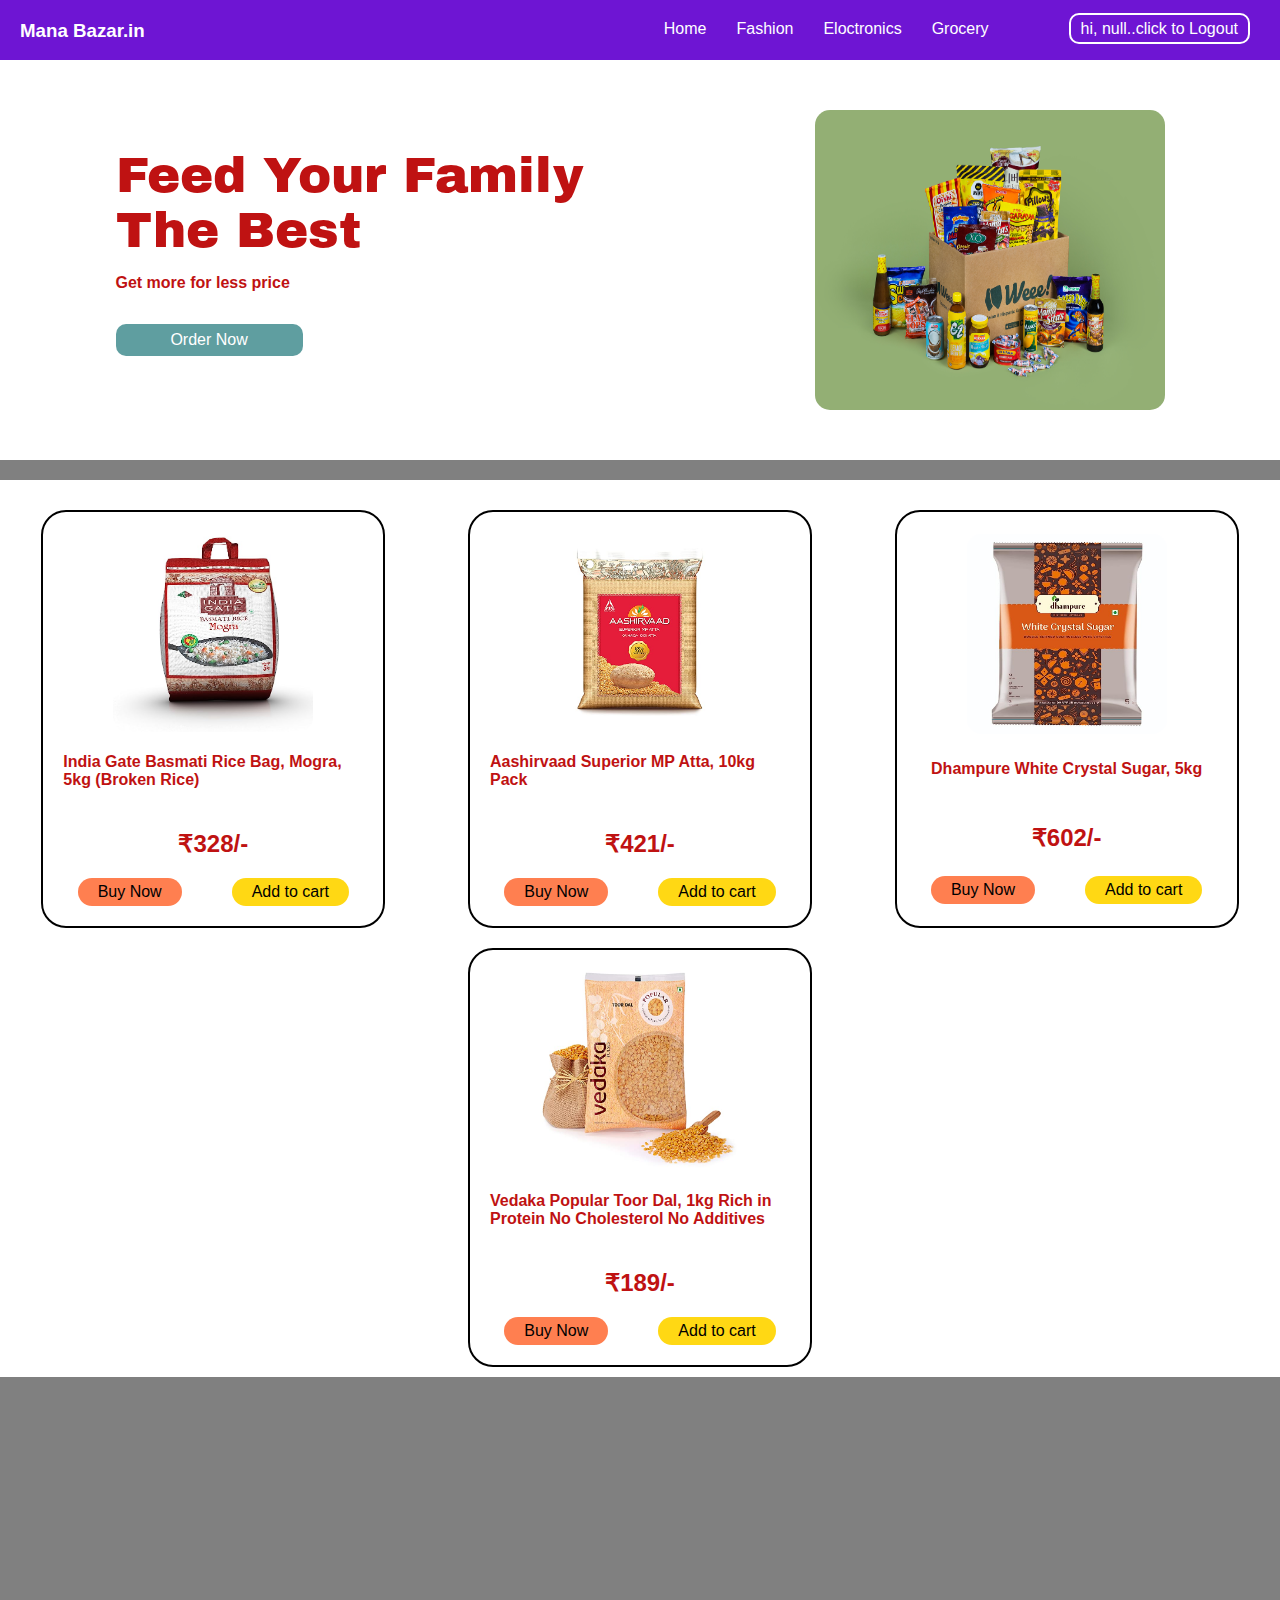
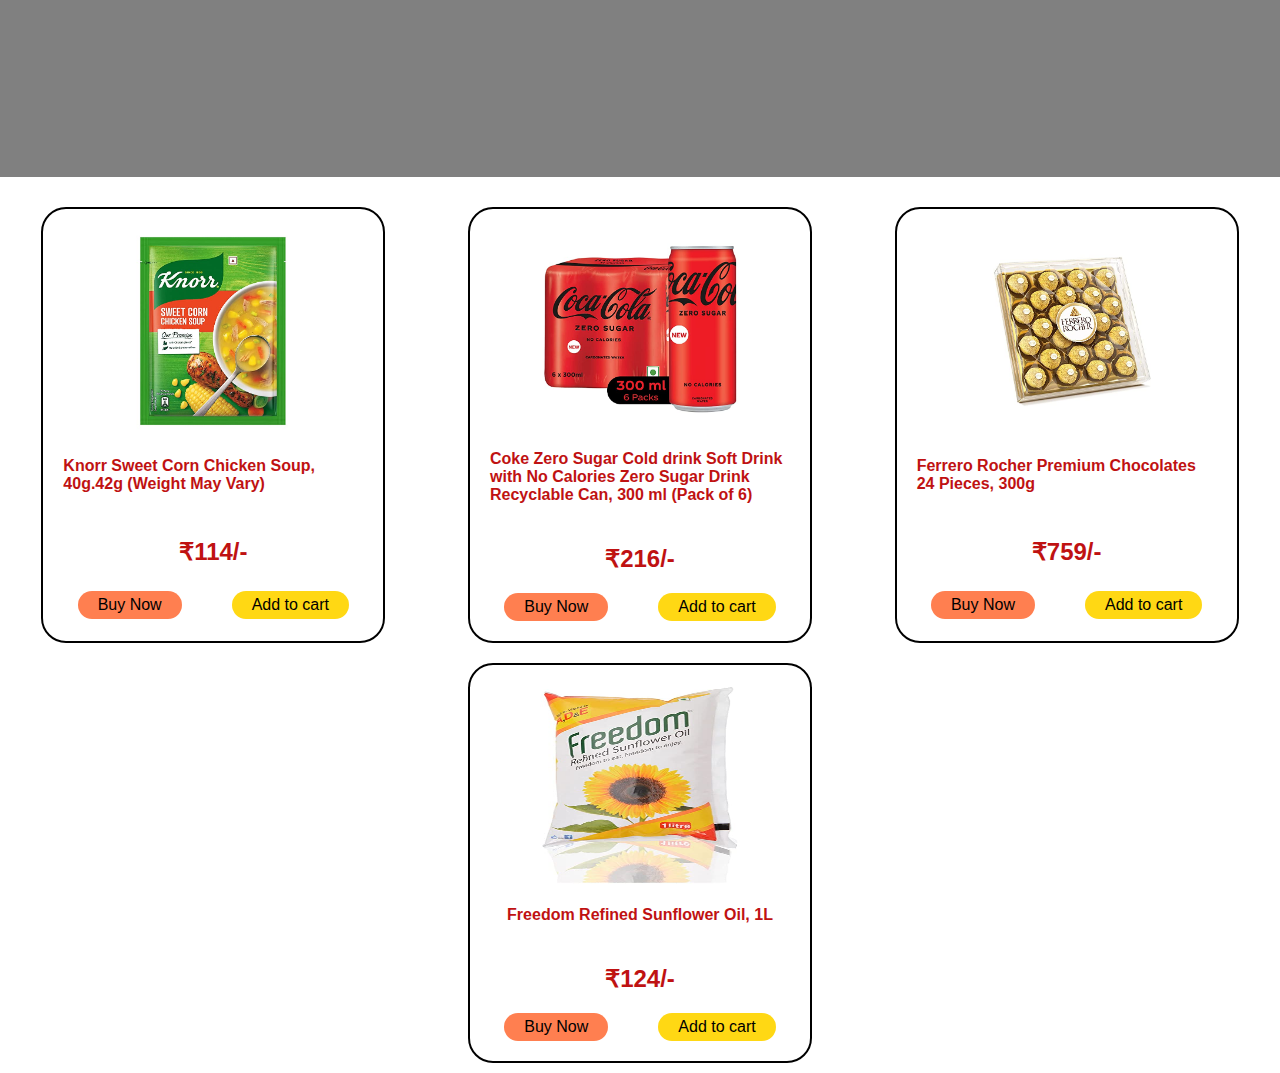
<file: Problem 2/Problem 2/grocery.html>
<!DOCTYPE html>
<html lang="en">
<head>
    <meta charset="UTF-8">
    <meta http-equiv="X-UA-Compatible" content="IE=edge">
    <meta name="viewport" content="width=device-width, initial-scale=1.0">
    <link rel="icon" href="./mana bazar logo crop.png">
    <title>Grocery</title>
    <style>
        @import url('https://fonts.googleapis.com/css2?family=Archivo+Black&family=Courgette&family=Kaushan+Script&family=Satisfy&display=swap');

         body{
            background-color: gray;
            margin:0;
            padding:0;
            color: rgb(191, 18, 18);
            padding-top:60px;
            font-family:'Lucida Sans', 'Lucida Sans Regular', 'Lucida Grande', 'Lucida Sans Unicode', Geneva, Verdana, sans-serif;
            
        }
        .navbar{
    height: 60px;
    background-color: rgb(110, 21, 211);
    display: flex;
    justify-content: space-between;
    position:fixed;
    top: 0;
    width: 100%;
    z-index: 9999;
    
}
h3{
    margin-top: 20px;
    margin-left: 20px;
}


.navbar ul{
    margin-top: 20px;
    display: flex;
    margin-right: 30px;
}
.navbar ul li{
    list-style-type: none;
    margin-left: 30px;
}
.login{
    margin-left: 50px;
    padding: 5px 10px;
    border: 2px solid white;
    border-radius: 10px;
}
.login:hover{
    color: black;
    background-color: white;
    transition: ease .5s;
}
a{
    text-decoration: none;
    color: white;
}
        .title{
            height: 400px;
            width: 100%;
            background-color: white;
            margin-bottom: 20px;
            display: flex;
            justify-content: space-around;
            align-items: center;
        }
        .content{
            padding-top:0%;
            display: flex;
            flex-direction: column;
            
        }
        .heading{
            font-family:'Archivo Black', sans-serif;
            font-size: 50px;
            animation: main 1s ease;
            margin: 0;
        }
       .discription{
        font-family: 'Gill Sans', 'Gill Sans MT', Calibri, 'Trebuchet MS', sans-serif;
        font-weight: bold;
        animation: main 1s ease 200ms;
       }
       .shopnow{
        padding: 7px 10px;
        background-color:cadetblue;
        margin-right: 60%;
        color: white;
        border-radius: 10px;
        animation: main 1s ease 300ms;
        text-align: center;
       }
       .title img{
        animation: image 1s ease alternate;
       }

        .grocery{
   display: flex;
   flex-wrap: wrap;
    justify-content: space-around;
    background-color: white;
    padding-top: 20px;

}
.card{
    margin: 10px;
    padding: 20px;
    width: 300px;
    display: flex;
    flex-wrap: wrap;
    flex-direction: column;
    justify-content:space-around;
    align-items: center;
    height: auto;
    border: 2px solid black;
    border-radius: 25px;
}
.card:hover{
    transform: translateY(-15px);
    transition:ease .5s;
    box-shadow: 10px 10px 10px gray;
}
.buttons{
           display: flex;
           gap :50px
        }
.buttons a{
            color: black;
            text-align: center;
            padding: 5px 20px;
            border-radius: 15px;
        }
.buynow{
            background-color: coral;
        }
.addtocart{
            background-color: #FFD814;
        }
img{
    border-radius: 15px;
}
.container{
            height: 400px;
            width: 100%;
            background-color:gray;
            animation: banner 5s step-start infinite ;
        }

@keyframes main {
    from{
        transform: translateX(-50px);
        opacity: 0;
    }
    to{
        transform: translateX(0px);
        opacity: 1;
    }
}
@keyframes image {
    from{
        transform: translateX(50px);
        opacity: 0;
    }
    to{
        transform: translateX(0px);
        opacity: 1;
    }
}
@keyframes banner {
    0%{
        background-image: url('./assert/grocery\ banner2.png');
        background-repeat: no-repeat;
        background-size:cover;
    }
    25%{
        background-image: url('./assert/grocery\ banner3.webp');
        background-repeat: no-repeat;
        background-size: cover;
    }
    50%{
        background-image: url('./assert/grocery\ banner4.jpg');
        background-repeat: no-repeat;
        background-size: cover;
    }
    75%{
        background-image: url('./assert/grocery\ banner5.jpg');
        background-repeat: no-repeat;
        background-size: cover;
    }
    100%{
        background-image: url('./assert/grocery\ banner2.png');
        background-repeat: no-repeat;
        background-size:cover;
    }
}
    </style>
</head>
<body>
    <nav class="navbar">
        
        <h3><a href="./index.html">Mana Bazar.in</a></h3>
        <ul>
            <li><a href="./index.html">Home</a></li>
            <li><a href="./fashon.html">Fashion</a></li>
            <li><a href="./electronins.html">Eloctronics</a></li>
            <li><a href="./grocery.html">Grocery</a></li>
            <li><a href="signup.html" class="login" id="login">Login | sign up</a></li>
            
        </ul>
    </nav>
    <div class="title">
        <div class="content">
           
            <p class="heading">Feed Your Family <br>The Best</p>
            <p class="discription">Get more for less price</p>
            <p class="shopnow">Order Now</p>
        </div>
        <img src="./assert/grocery image.jpg" alt="" height="300px" width="350px">
    </div>

    <div class="grocery">
        <div class="card">
            <img src="./assert/gro1_India Gate Basmati Rice Bag, Mogra, 5kg (Broken Rice).jpg" alt="" height="200px" width="200px">
            <h4>India Gate Basmati Rice Bag, Mogra, 5kg (Broken Rice)</h4>
            <h2>₹328/-</h2>
            <div class="buttons">
                <a href="./buypage.html" class="buynow">Buy Now</a>
                <a href="./cartpage.html" class="addtocart">Add to cart</a>
            </div>
        </div>
        <div class="card">
            <img src="./assert/gro2_Aashirvaad Superior MP Atta, 10kg Pack.jpg" alt="" height="200px" width="200px">
            <h4>Aashirvaad Superior MP Atta, 10kg Pack</h4>
            <h2>₹421/-</h2> 
            <div class="buttons">
                <a href="./buypage.html" class="buynow">Buy Now</a>
                <a href="./cartpage.html" class="addtocart">Add to cart</a>
            </div>
        </div>
        <div class="card">
            <img src="./assert/gro3_Dhampure White Crystal Sugar, 5kg.jpg" alt="" height="200px" width="200px">
            <h4>Dhampure White Crystal Sugar, 5kg</h4>
            <h2>₹602/-</h2>
            <div class="buttons">
                <a href="./buypage.html" class="buynow">Buy Now</a>
                <a href="./cartpage.html" class="addtocart">Add to cart</a>
            </div>
        </div>
        <div class="card">
            <img src="./assert/gro4_Vedaka Popular Toor Dal, 1kg Rich in Protein No Cholesterol No Additives.jpg" alt="" height="200px" width="200px">
            <h4>Vedaka Popular Toor Dal, 1kg Rich in Protein No Cholesterol No Additives</h4>
            <h2>₹189/-</h2>
            <div class="buttons">
                <a href="./buypage.html" class="buynow">Buy Now</a>
                <a href="./cartpage.html" class="addtocart">Add to cart</a>
            </div>
        </div>
    </div>
        <div class="container">
        
        </div>

        <div class="grocery">
        <div class="card">
            <img src="./assert/gro5_Knorr Sweet Corn Chicken Soup, 40g.42g (Weight May Vary).jpg" alt="" height="200px" width="200px">
            <h4>Knorr Sweet Corn Chicken Soup, 40g.42g (Weight May Vary)</h4>
            <h2>₹114/-</h2>
            <div class="buttons">
                <a href="./buypage.html" class="buynow">Buy Now</a>
                <a href="./cartpage.html" class="addtocart">Add to cart</a>
            </div>
        </div>
        <div class="card">
            <img src="./assert/gro6_Coke Zero Sugar Cold drink  Soft Drink with No Calories  Zero Sugar Drink  Recyclable Can, 300 ml (Pack of 6).jpg" alt="" height="200px" width="200px">
            <h4>Coke Zero Sugar Cold drink  Soft Drink with No Calories  Zero Sugar Drink  Recyclable Can, 300 ml (Pack of 6)</h4>
            <h2>₹216/-</h2>
            <div class="buttons">
                <a href="./buypage.html" class="buynow">Buy Now</a>
                <a href="./cartpage.html" class="addtocart">Add to cart</a>
            </div>
        </div>
        <div class="card">
            <img src="./assert/gro7_Ferrero Rocher Premium Chocolates 24 Pieces, 300 g.jpg" alt="" height="200px" width="200px">
            <h4>Ferrero Rocher Premium Chocolates 24 Pieces, 300g</h4>
            <h2>₹759/-</h2>
            <div class="buttons">
                <a href="./buypage.html" class="buynow">Buy Now</a>
                <a href="./cartpage.html" class="addtocart">Add to cart</a>
            </div>
        </div>
        <div class="card">
            <img src="./assert/gro8_Freedom Refined Sunflower Oil, 1L.jpg" alt="" height="200px" width="200px">
            <h4>Freedom Refined Sunflower Oil, 1L</h4>
            <h2>₹124/-</h2>
            <div class="buttons">
                <a href="./buypage.html" class="buynow">Buy Now</a>
                <a href="./cartpage.html" class="addtocart">Add to cart</a>
            </div>
        </div>
    </div>

    <script>
        
        var username = localStorage.getItem("username");
        if(username==='null'){
            document.getElementById("login").innerHTML = "Login | sign up";
        document.getElementById("popup").style.display = "block";
        
        }
        else{
            document.getElementById("login").innerHTML = `hi, ${username}..click to Logout`;
        document.getElementById("popup").style.display = "none";
        document.getElementById("login").onclick=()=>{
            localStorage.setItem("username",null);
        window.location.reload();
        }
        }
    </script>
</body>
</html>
</file>
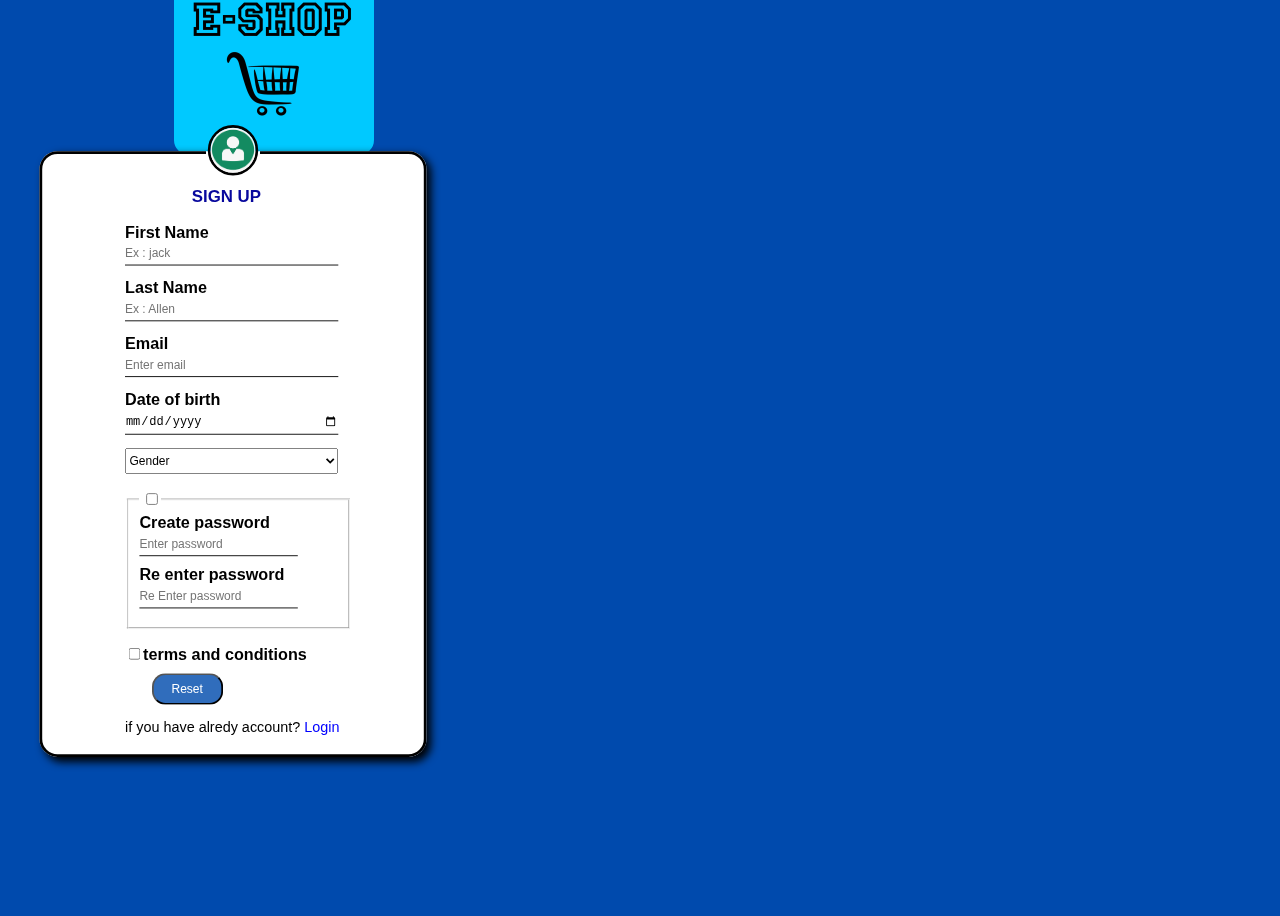
<file: Problem 2/Problem 2/signup.html>
<!DOCTYPE html>
<html>
<head>
	<title>Sign up page</title>
	<link rel="stylesheet" type="text/css" href="signup.css">
	
</head>
<body>
<div class="header">
    <img src="E-shop logo.jpg" alt="" height="200px" width="200px" class="logo" >
</div>
<fieldset class="signup">
	<legend><img src="assert/greenlogin.png"></legend>
        <form class="login" name="myForm" action="./signupblank.html" method="get">
            <h3>SIGN UP</h3>
        
            <label>First Name</label><br>
            <input type="text" name="name" value="" required="text" placeholder="Ex : jack" id="Fname"><br>
            <label>Last Name</label><br>
            <input type="text" name="name" value="" required="text" placeholder="Ex : Allen" id="Lname"><br>

            <label>Email</label><br>
            <input type="email" name="email" value="" required="Email" placeholder="Enter email" id="email"><br>
          
            <label>Date of birth</label><br>
            <input type="date" name="date" value="" required="number" placeholder="Date of birth" id="dob"><br>
            <select>
                <option value="">Gender</option>
                <option value="">Male</option>
                <option value="">Female</option>
                <option value="">Others</option>
            </select><br><br>
        
            <fieldset class="passverify">
            <legend><input type="checkbox" id="click" onclick="passverify()"></legend>
            <label>Create password</label><br>
            <input type="password" name="pass" required="password" placeholder="Enter password" pattern="(?=.*[0-9])(?=.*[a-z])(?=.*[A-Z]).{8,}" id="password"><br>
            <label>Re enter password</label><br>
            <input type="password" name="pass" required="password" placeholder="Re Enter password" id="repassword">
            </fieldset>
            <br>
            
            <input type="checkbox" id="check" onclick="fun()"><label>terms and conditions</label><br>
            <div class="btns">
                <button class="btn" type="submit" id="createbtn">Create Account</button>
            <button class="rbtn" type="reset" onclick="window.location.reload()">Reset</button>
            </div>
           
            <p>if you have alredy account?<a href="./form.html"> Login</a></p>
        </form>
</fieldset>

<div class="block">
    <div class="pws" id="pws">
        <h2>Password must contain the following:</h2>
      <p id="letter" class="invalid">One <b>lowercase</b> letter</p>
      <p id="capital" class="invalid">One <b>capital</b> letter</p>
      <p id="number" class="invalid">One <b>number</b></p>
      <p id="length" class="invalid">Minimum <b>8 characters</b></p>
    </div>
</div>

<script>
      passverify = () =>{
        if(click.checked){
            document.getElementById("password").type="text";
            document.getElementById("repassword").type="text";
        }
        else{
            document.getElementById("password").type="password";
            document.getElementById("repassword").type="password";
        }
    }
</script>

<script src="login.js"></script>
<script src="pwdval.js"></script>

</body>
</html>
</file>
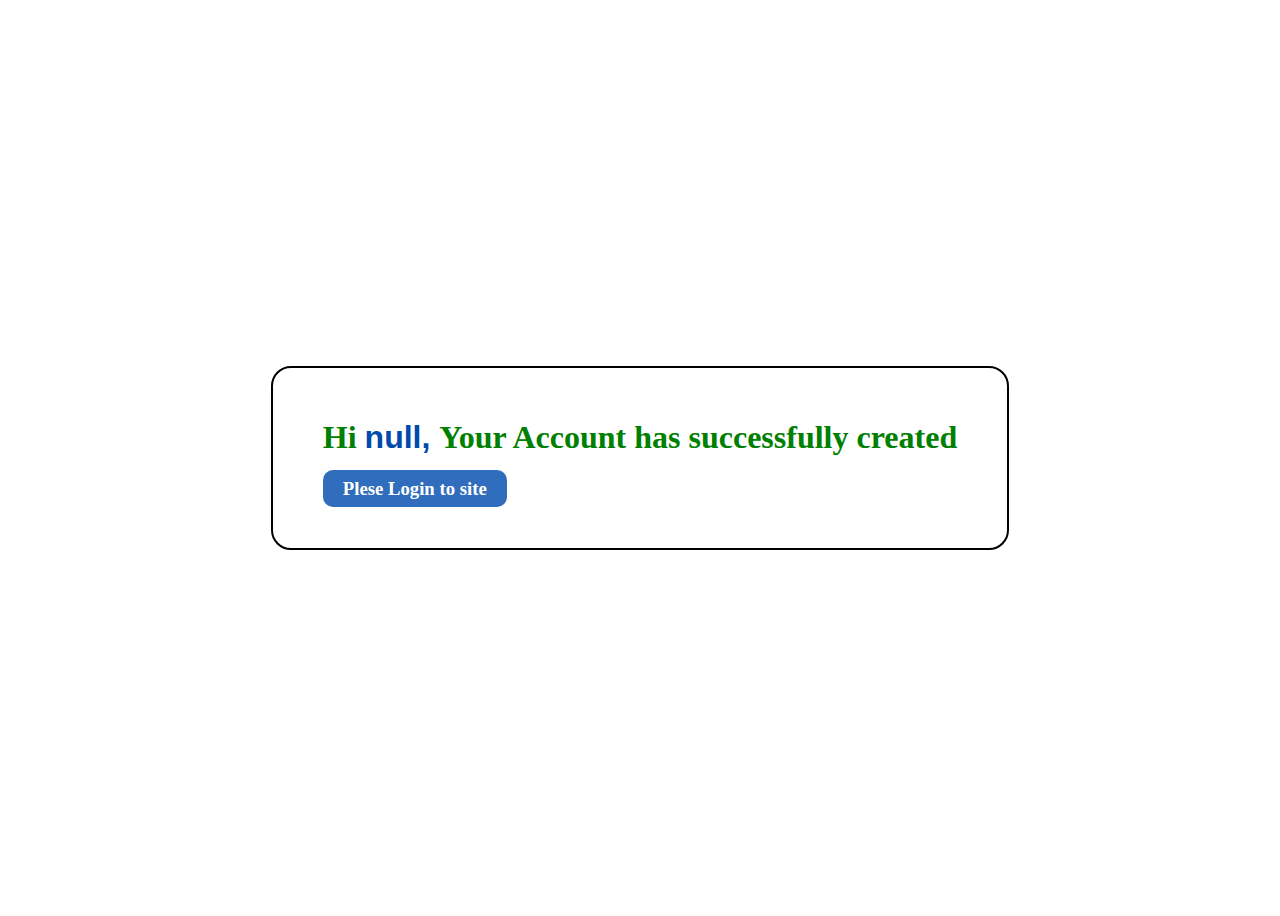
<file: Problem 2/Problem 2/signupblank.html>
<!DOCTYPE html>
<html lang="en">
<head>
    <meta charset="UTF-8">
    <meta name="viewport" content="width=device-width, initial-scale=1.0">
    <title>Account page</title>
    <style>
        .body{
            height: 100vh;
        }
        .info{
        height: 100vh;
          display: flex;
          justify-content: center;
          align-items: center;
          
        }
        .content{
            padding: 30px 50px;
            border-radius: 20px;
            border:2px solid black;
        }
        h1{
            color: green;
            
        }
        a{
            text-decoration: none;
            padding:8px 20px;
            background-color:#004badcf;
            color: white;
            border-radius: 10px;

        }
        a:hover{
            background-color: #004aad;
        }

    </style>
</head>
<body>
<div class="info">
   <div class="content">
        <h1>Hi <span id="username"></span>Your Account has successfully created</h1>
        <h3><a href="./form.html">Plese Login to site</a></h3>
   </div>
</div>
<script>
 var username = localStorage.getItem("username");
 document.getElementById("username").innerHTML =`${username}, `;
 document.getElementById("username").style.color = "#004aad";
 document.getElementById("username").style.fontFamily="Arial, Helvetica, sans-serif"
</script>
</body>
</html>
</file>
<file: Problem 2/Problem 2/Ecommerce.css>
@import url('https://fonts.googleapis.com/css2?family=Archivo+Black&family=Courgette&family=Kaushan+Script&family=Satisfy&display=swap');

*{
    margin: 0px;
    padding: 0px;
    color: rgb(241, 237, 237);
    scroll-behavior: smooth;
   
    
}
body{
width: 100%;
background-color:rgb(9, 9, 9);
font-family:'Lucida Sans', 'Lucida Sans Regular', 'Lucida Grande', 'Lucida Sans Unicode', Geneva, Verdana, sans-serif;
padding-top:60px;
overflow-x: hidden;



}
.navbar{
    height: 60px;
    background-color: rgb(124, 215, 248);
    display: flex;
    justify-content: space-between;
    position:fixed;
    top: 0;
    width: 100%;
    z-index: 9999;
    
}
.popup{
    display: flex;
    flex-direction: column;
    justify-content: center;
    align-items: center;
    position: fixed;
    top: 80px;
    right: 30px;
    height: 100px;
    width: 200px;
    background-color:#3f3f3f;
    text-align: center;
    border-radius: 20px;
    opacity: 0;
    animation: popup 3s 1;
    animation-delay: .5s;
}
.popup h2{
    padding: 8px 10px;
    border-bottom: 2px solid white;
}
.popup h2,.popup h4{
    font-size: small;
    color: white;
}

.popup::before{
    position: absolute;
    top: -30px;
    content: "▲";
    font-size: xx-large;
    color: #004aad;
}
@keyframes popup {
    0%{
        opacity:1;
    }
    50%{
        opacity: 1;
    }
    75%{
        opacity: 1;
    }
    100%{
        opacity: 0;
    }
    
}
.login{
    margin-left: 50px;
    margin-right: 10px;
    padding: 5px 10px;
    border: 2px solid white;
    border-radius: 10px;
}
.login:hover{
    color: black;
    background-color: white;
    transition: ease .5s;
}
h3{
    margin-top: 20px;
    margin-left: 20px;
}


.navbar ul{
    margin-top: 20px;
    display: flex;
    margin-right: 30px;
}
.navbar ul li{
    list-style-type: none;
    margin-left: 30px;
}
a{
    text-decoration: none;
    color: white;
}
.icon{
   position: fixed;
   top: 2px;
   right: 15px;
}
.main{
    height: 400px;
    width: 100%;
    background-color: white;
    display: flex;
    justify-content: space-around;
    
}
.main img{
    animation:image 1s alternate;
}
.content{
    padding-top:5%;
    
}
.heading{
    font-family:'Satisfy', cursive;
    font-size: XX-large;
   animation: main 1s ease;
}
.off{
    font-family: 'Archivo Black', sans-serif;
    font-size: 70px;
    animation: main 1s 200ms ease;
}
.content div{
    display: flex;
    gap: 15px;
}
.container span{
    
    padding: 5px 10px;
    background-color: springgreen;
    text-align: center;
    border-radius: 10px;
}
p{
    font-size: 10px;
    font-family: 'Kaushan Script', cursive;
    animation: main 1s 300ms ease;
}
.price{
    font-size: 20px;
    padding: 5px 10px;
    background-color:greenyellow ;
    rotate: -10deg;
}
.shopnow{
    font-size: 20px;
    padding: 5px 10px;
    background-color: coral;
}
h1{
    text-align: center;
    color: black;
    margin-bottom: 10%;
}
.container{
    width: 100%;
    display: flex;
    flex-wrap: wrap;
    justify-content: space-around;
    align-items: center;
    background-color: white;
    margin-top: 20px;
    padding: 10px 0px;
    
}
.card{
    
    margin: 10px;
    padding: 20px;
    width: 300px;
    display: flex;
    flex-direction: column;
    justify-content: center;
    align-items: center;
    height: auto;
    border: 2px solid black;
    background-color: white;
    border-radius: 25px;
    
}
img{
    border-radius: 15px;
}
footer{
    height: 350px;
    width: 100%;
    background-color:#172337;
}
footer *{
    animation: none;
}
.top{
    width: 100%;
    height: 50px;
    background-color: white;
    border: 6px solid #172337;
}
.top a{
    text-align: center;
    color:#172337 ;
    display: block;
    margin-top: 15px;
    font-family: 'Archivo Black', sans-serif;
}
.aboutus{
    
    text-align: center;
    padding: 0px 10%;
}
.aboutus p{
    text-align: justify;
    font-size: 15px;
}
.footer{
    display: flex;
    justify-content: space-around;
    padding-top: 20px;
}
h4{
    color:gray;
    
}
.social ul li{
    list-style-type: none;
}
footer p{
    color: white;
    font-family: 'Lucida Sans', 'Lucida Sans Regular', 'Lucida Grande', 'Lucida Sans Unicode', Geneva, Verdana, sans-serif;
    line-height: 35px;
    font-size:small;
}
@keyframes main {
    from{
        transform: translateX(-50px);
        opacity: 0;
    }
    to{
        transform: translateX(0px);
        opacity: 1;
    }
}
@keyframes image {
    from{
        transform: translateX(50px);
        opacity: 0;
    }
    to{
        transform: translateX(0px);
        opacity: 1;
    }
}
</file>
<file: Problem 2/Problem 2/signup.css>
body{
	background-color:#004aad;
	font-family:'Gill Sans', 'Gill Sans MT', Calibri, 'Trebuchet MS', sans-serif;
	
}
.header img{
	margin-left: 13%;
}
.logo{
	position: fixed;
	top:-5%;
	border-radius: 15px;
}
.signup{
	scale: .9;
	position: fixed;
	top: 10%;
	margin-left: 10px;
	height: 680px;
	width: 400px;
	border: 3px solid black;
	border-radius: 20px;
	box-shadow: 5px 5px 10px black;
	background-color: white;
}
.signup legend{
	text-align: center;
}
form{
	position: absolute;
	top: -10px;
	padding-left:80px;
	width: 70%;
}
input{
	margin-bottom: 5%;
}
.signup img{

	height: 50px;
	width: 50px;
	border-radius: 50px;
	border-style:solid; 
}
label{
	font-size: 18px;
	font-weight: bold;
}
input{
	border: none;
	border-bottom: 1px solid black;
	outline: none;
	width: 80%;
	padding: 5px 0px;

}
input:focus{
	background-color: whitesmoke;
}
select{
	width: 80%;
	padding: 5px 0;
}
option{
	font-size: larger;
}
option:checked{
	color: white;
	background-color:coral;
}
h3{
	margin-left: 25%;
	color:rgb(8, 8, 157);
}
.btns{
	display: flex;
}
.btn{
	padding: 8px 20px;
	background-color:#004badcf;
	color: white;
	border-radius: 15px;
	
	cursor: pointer;
}
.rbtn{
	cursor: pointer;
	margin-left: 10%;
	padding: 8px 20px;
	background-color:#004badcf;
	color: white;
	border-radius: 15px;
	
}
#check{
	width: auto;
}
#createbtn{
	display: none;
}

.btn:hover,.rbtn:hover{
	background-color: #004aad;
}
a{
	color:blue;
	text-decoration: none;
}
a:hover{
	color: red;
}

/* password validation styling */
.block{
	margin-right: 10%;
	height: 100vh;
	display: flex;
	justify-content: end;
	align-items: center;
	
	
}
#pws{
display: none;
padding: 10px 20px;
background-color: white;
border-radius: 15px;
}
#pws *{
	font-size: 20px;
}
h2{
	color: #004aad;
}
.invalid{
	color: red;
}
.valid{
	color: green;
}
.valid::after{
	content:" ✓";
	color: green;
	font-size: 25px;
	font-weight: bold;
}

@keyframes invalid {
	0%{
		transform: translateX(10px);
	}
	25%{
		transform: translateX(-10px);
	}
	50%{
		transform: translateX(10px);
	}
	75%{
		transform: translateX(-10px);
	}
	100%{
		transform: translateX(0px);
	}
}

.passverify{
	width: 220px;
}
.passverify legend{
	text-align: left;
}
</file>
